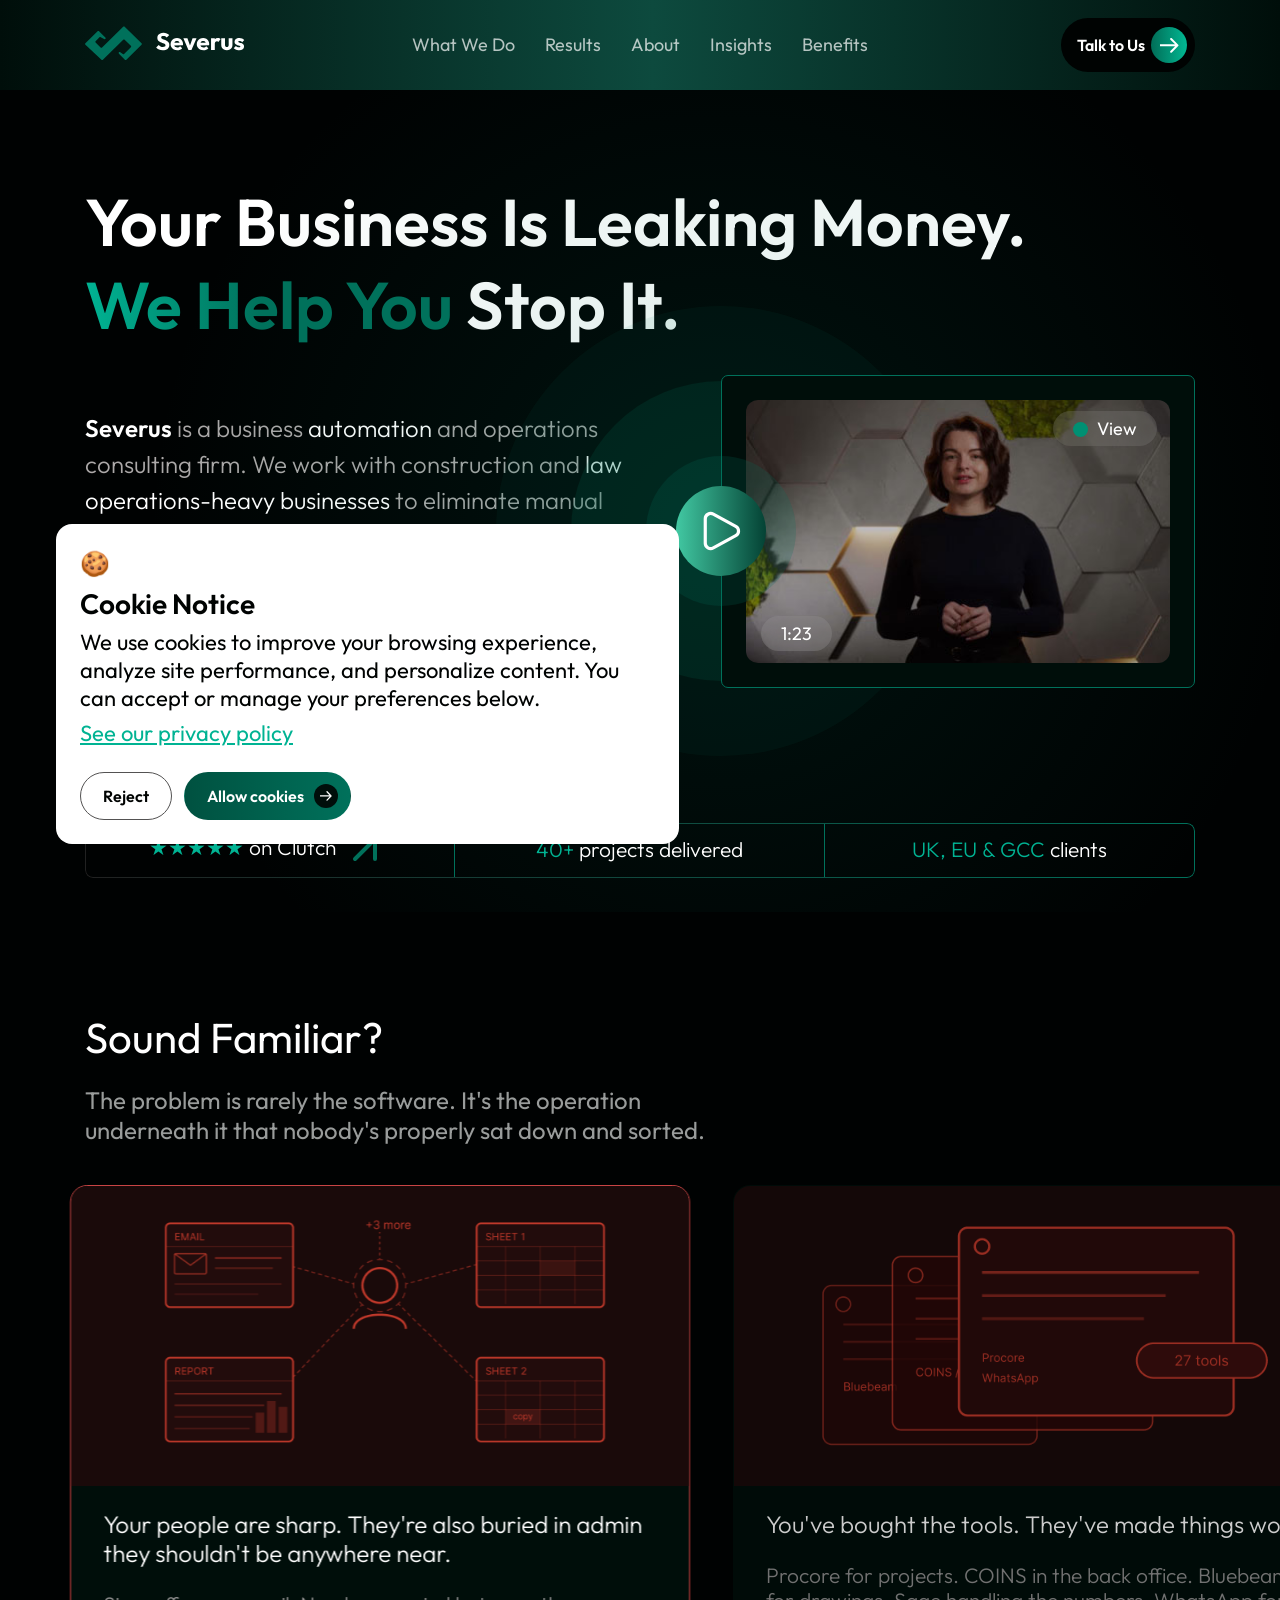
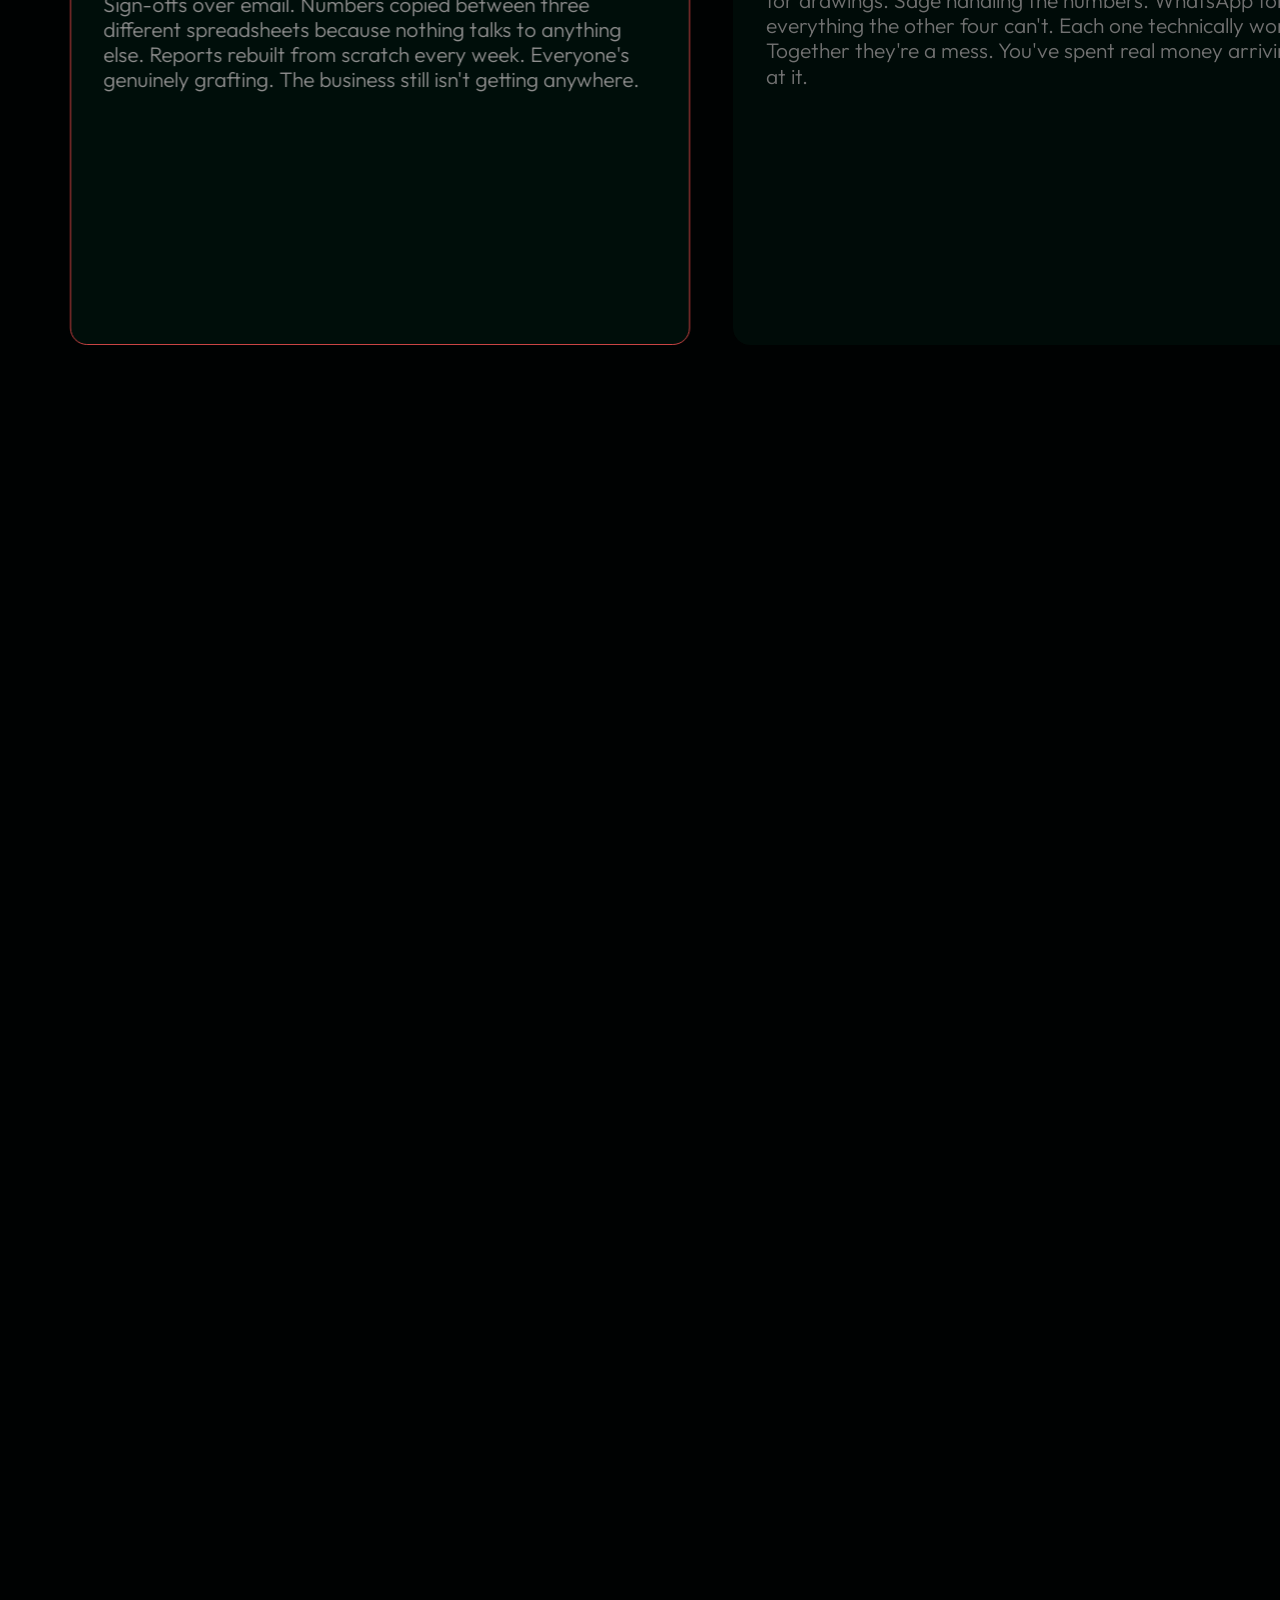
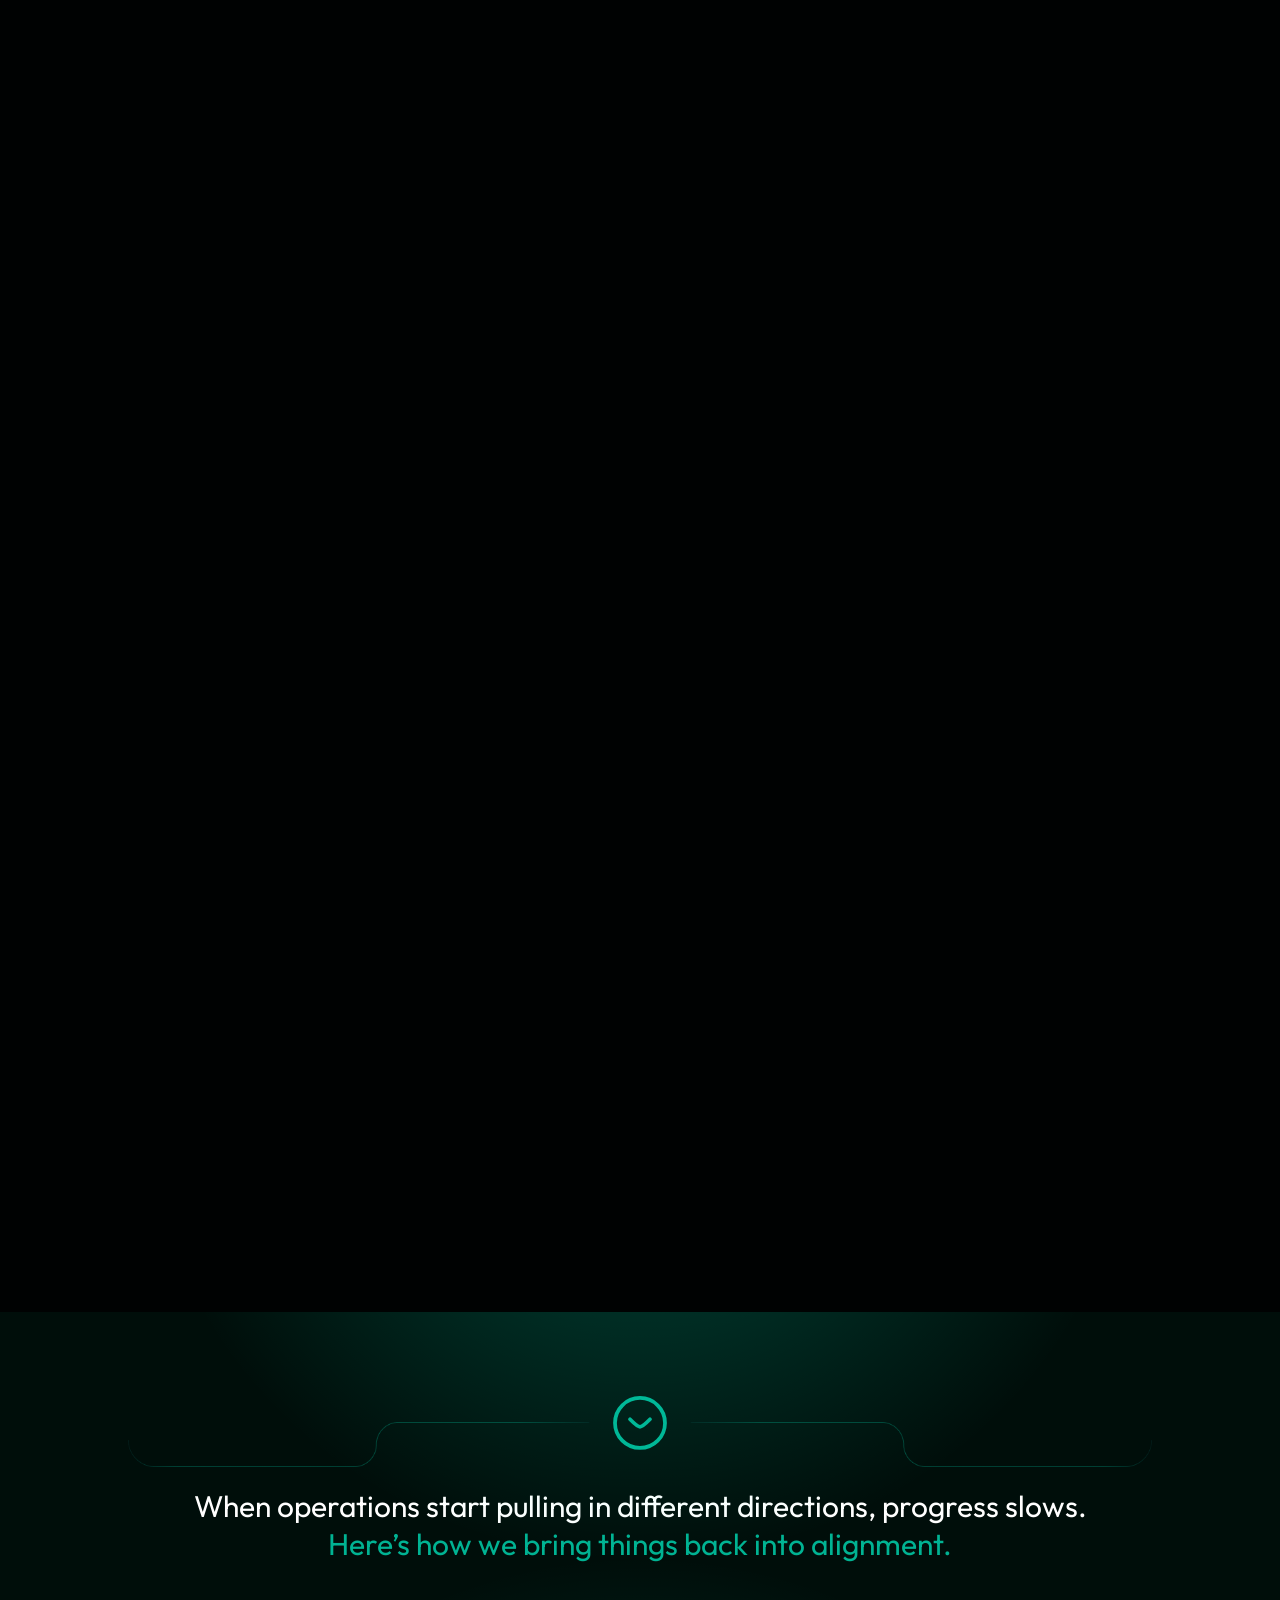
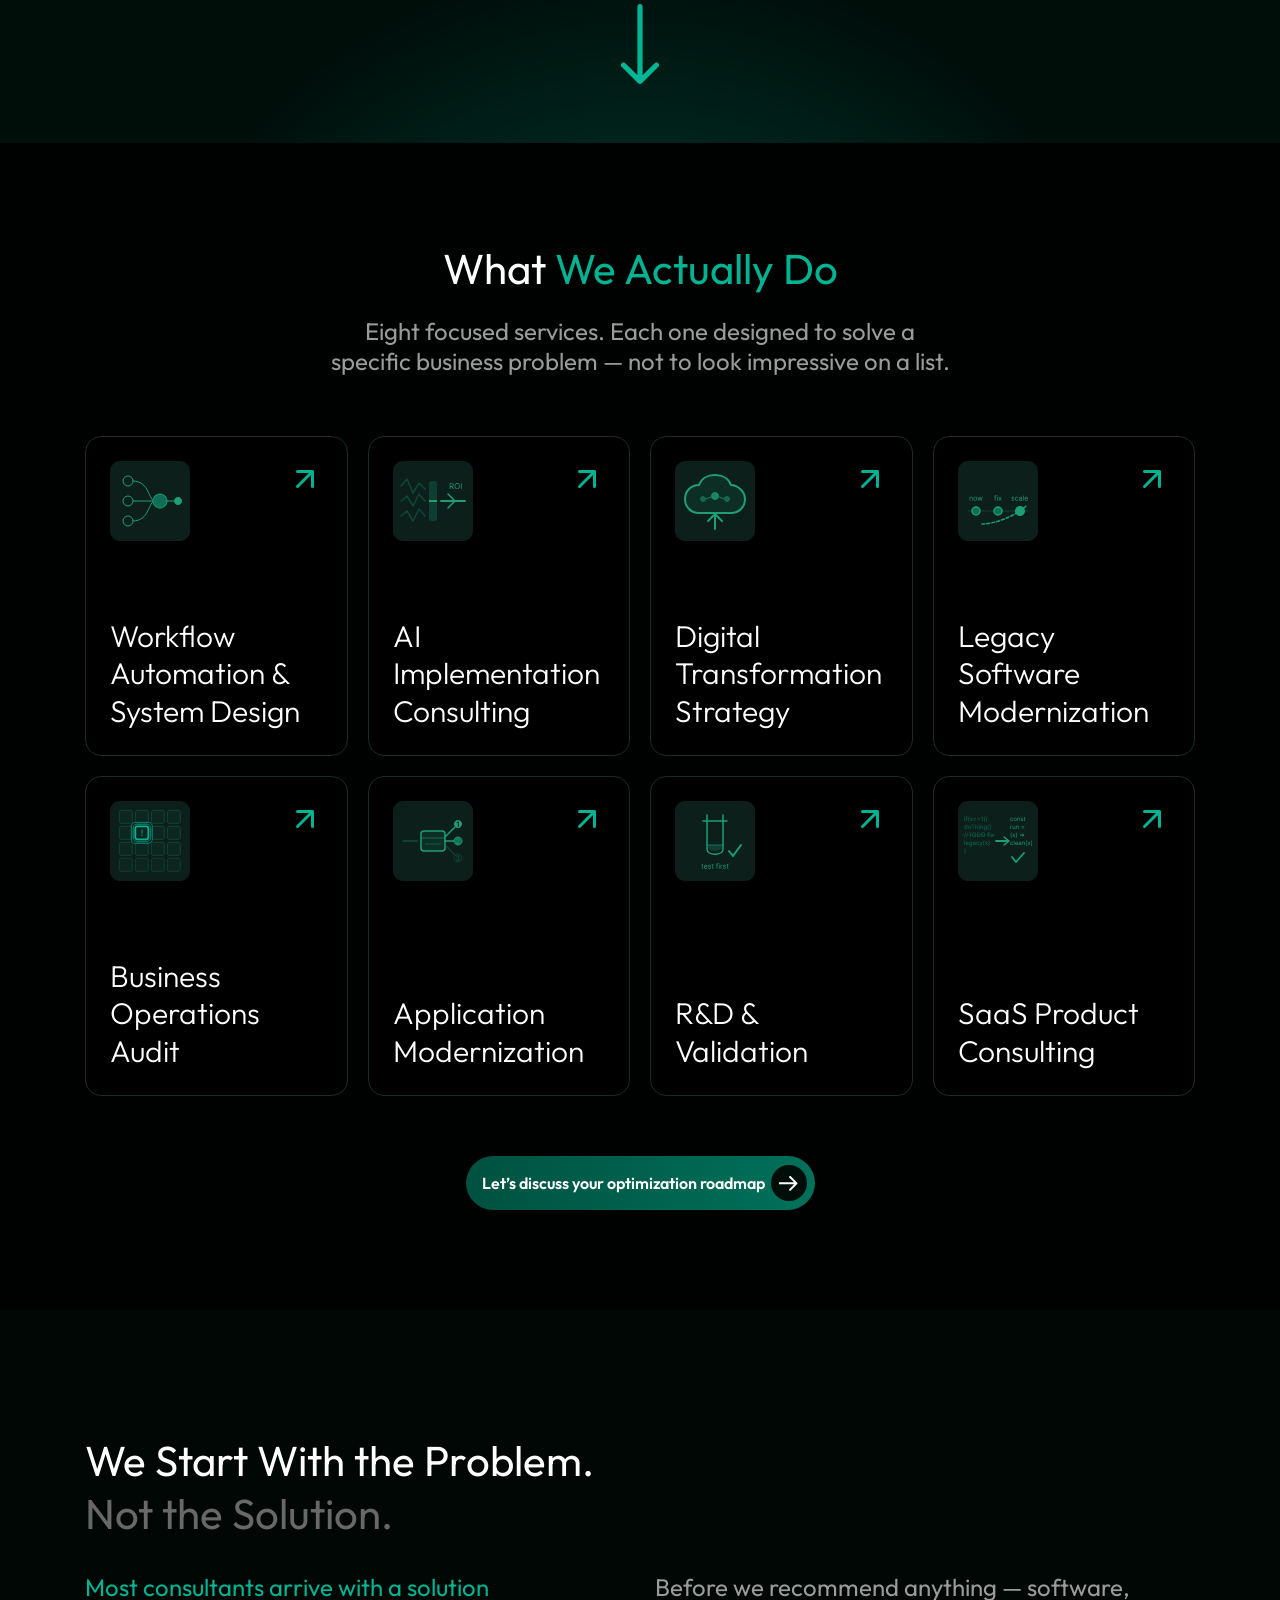
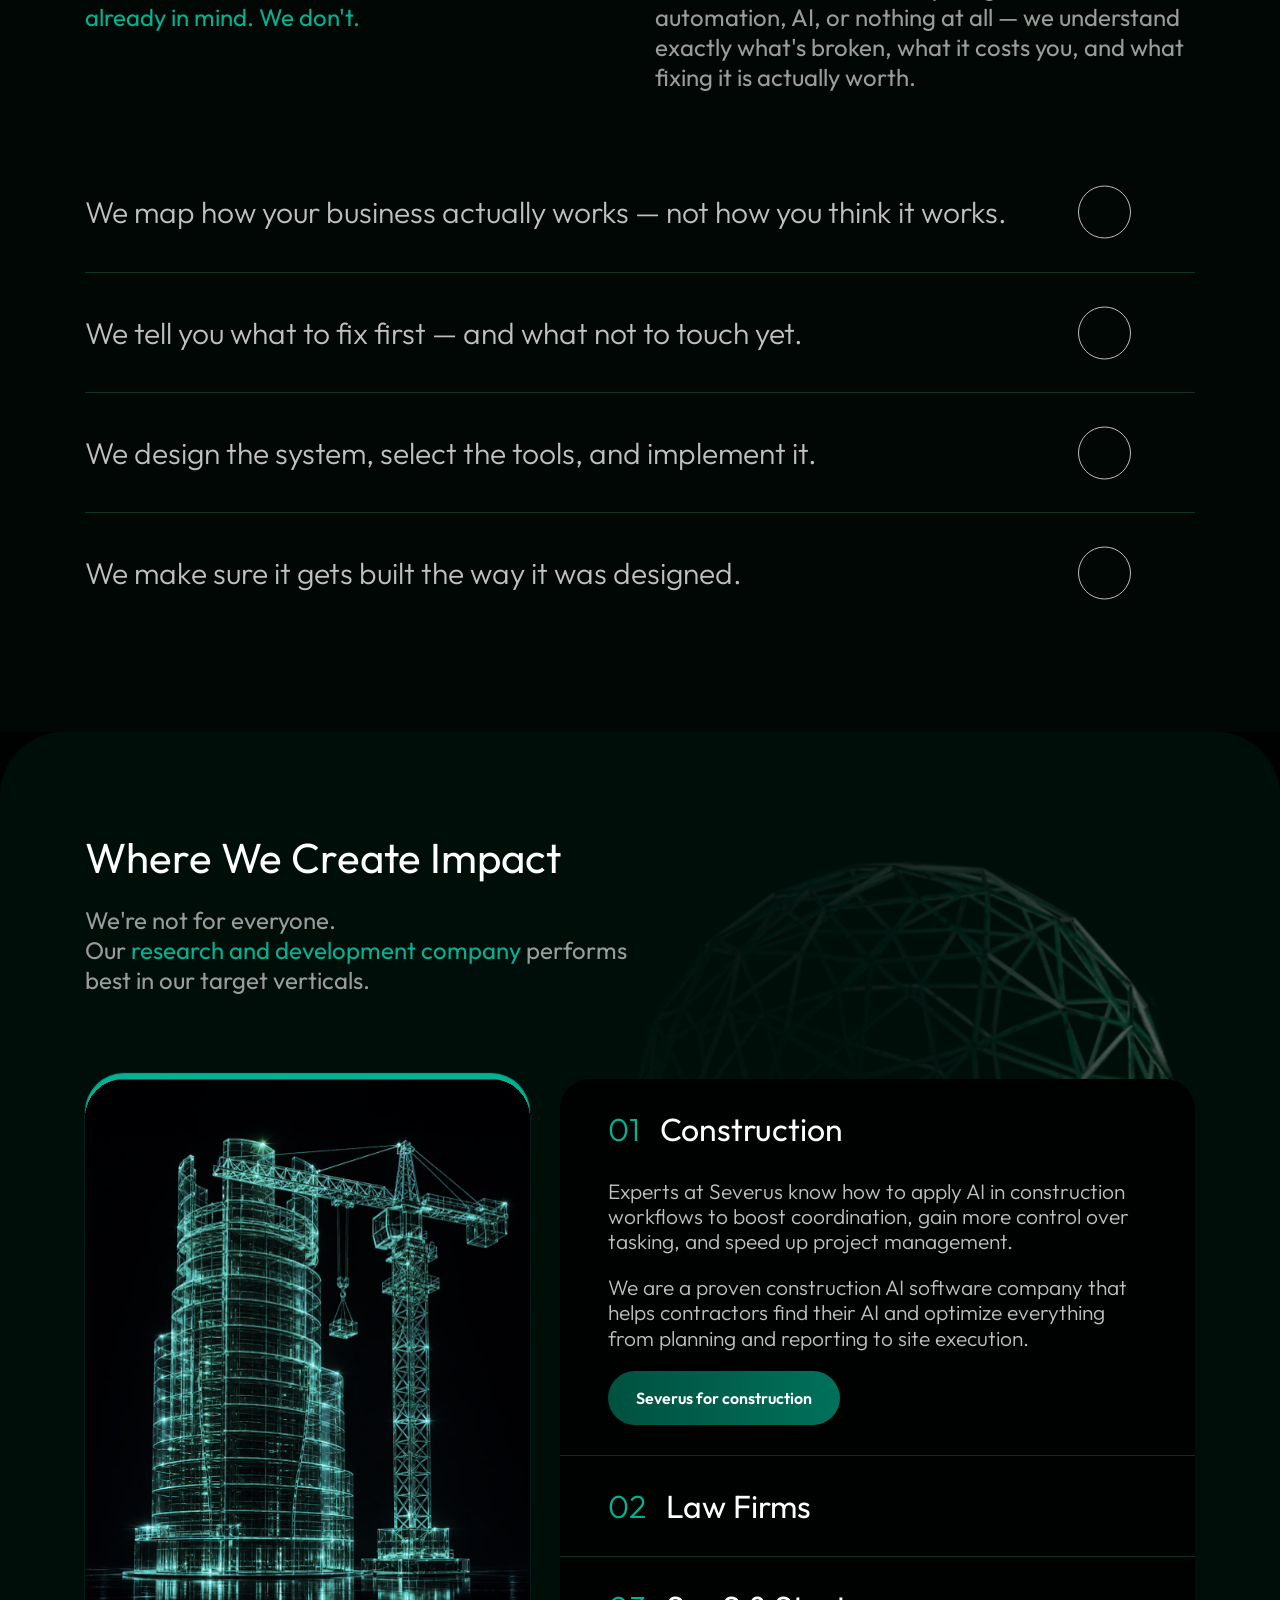
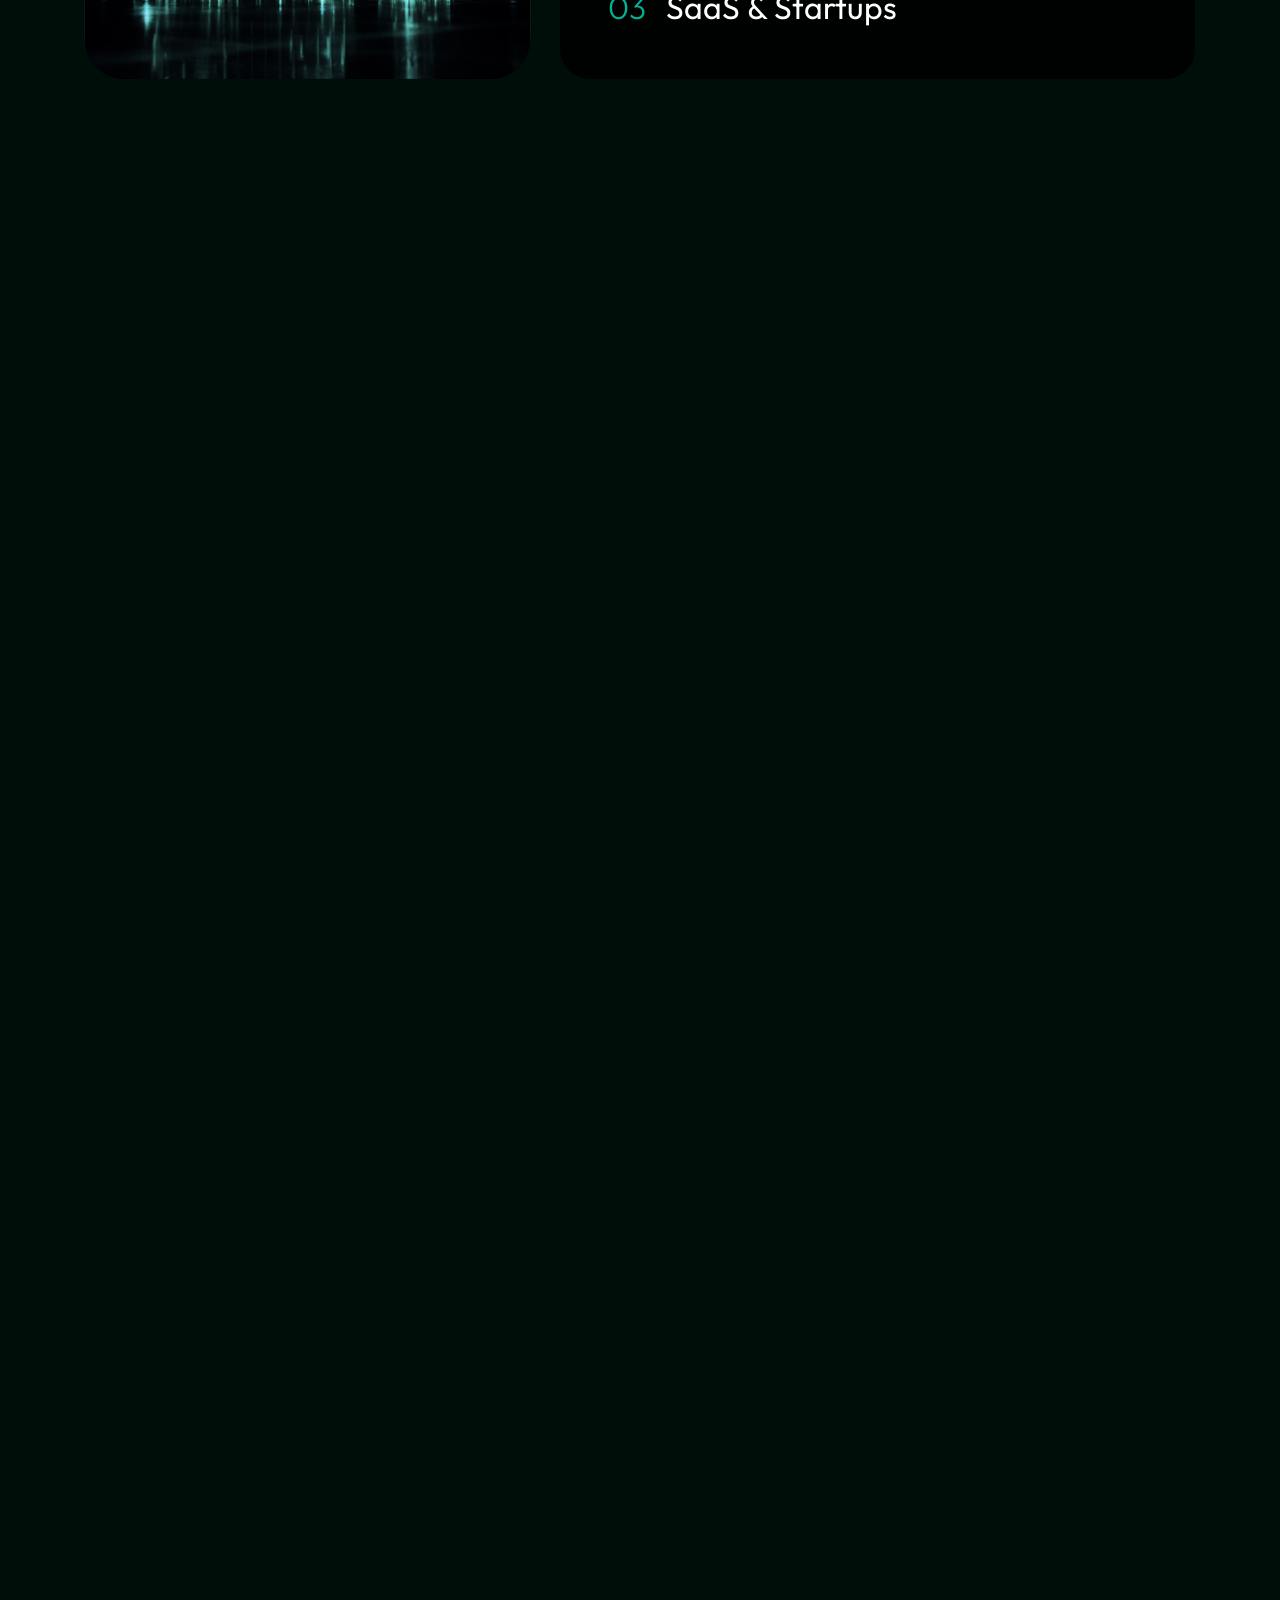
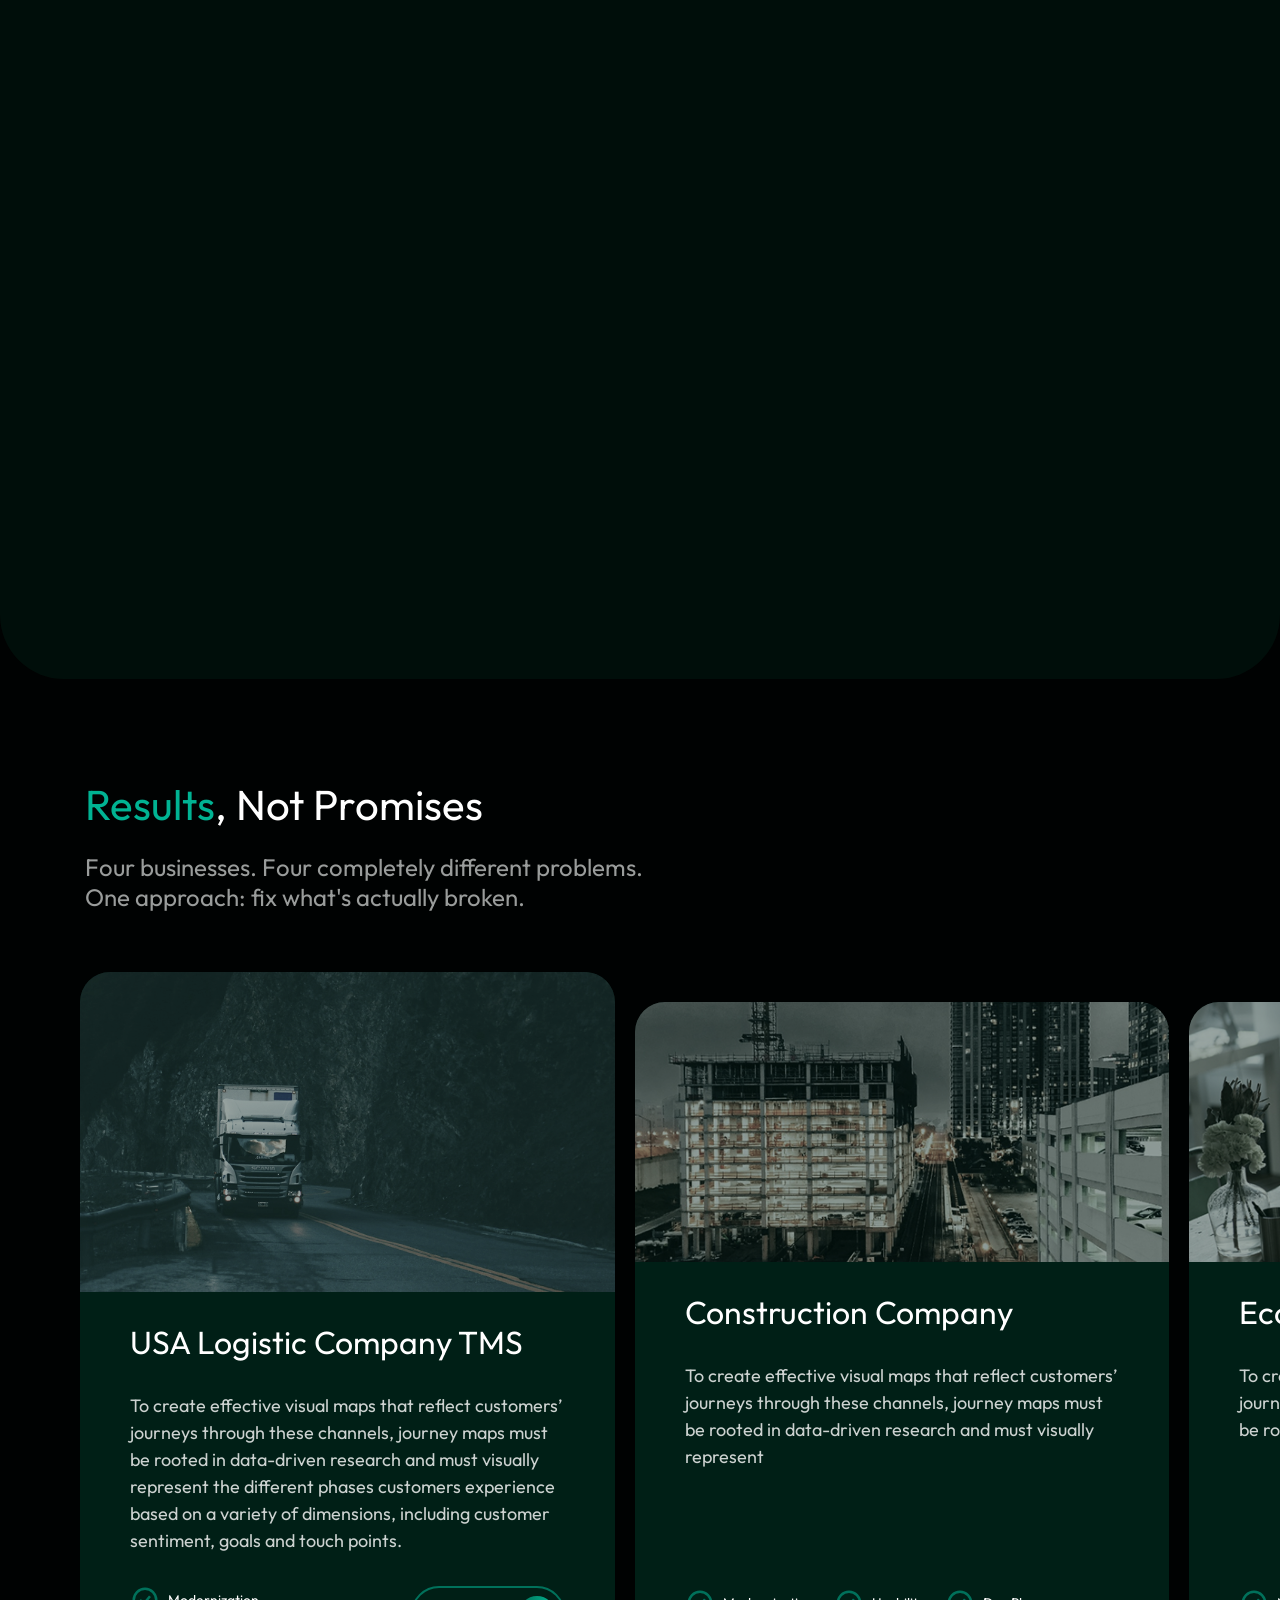
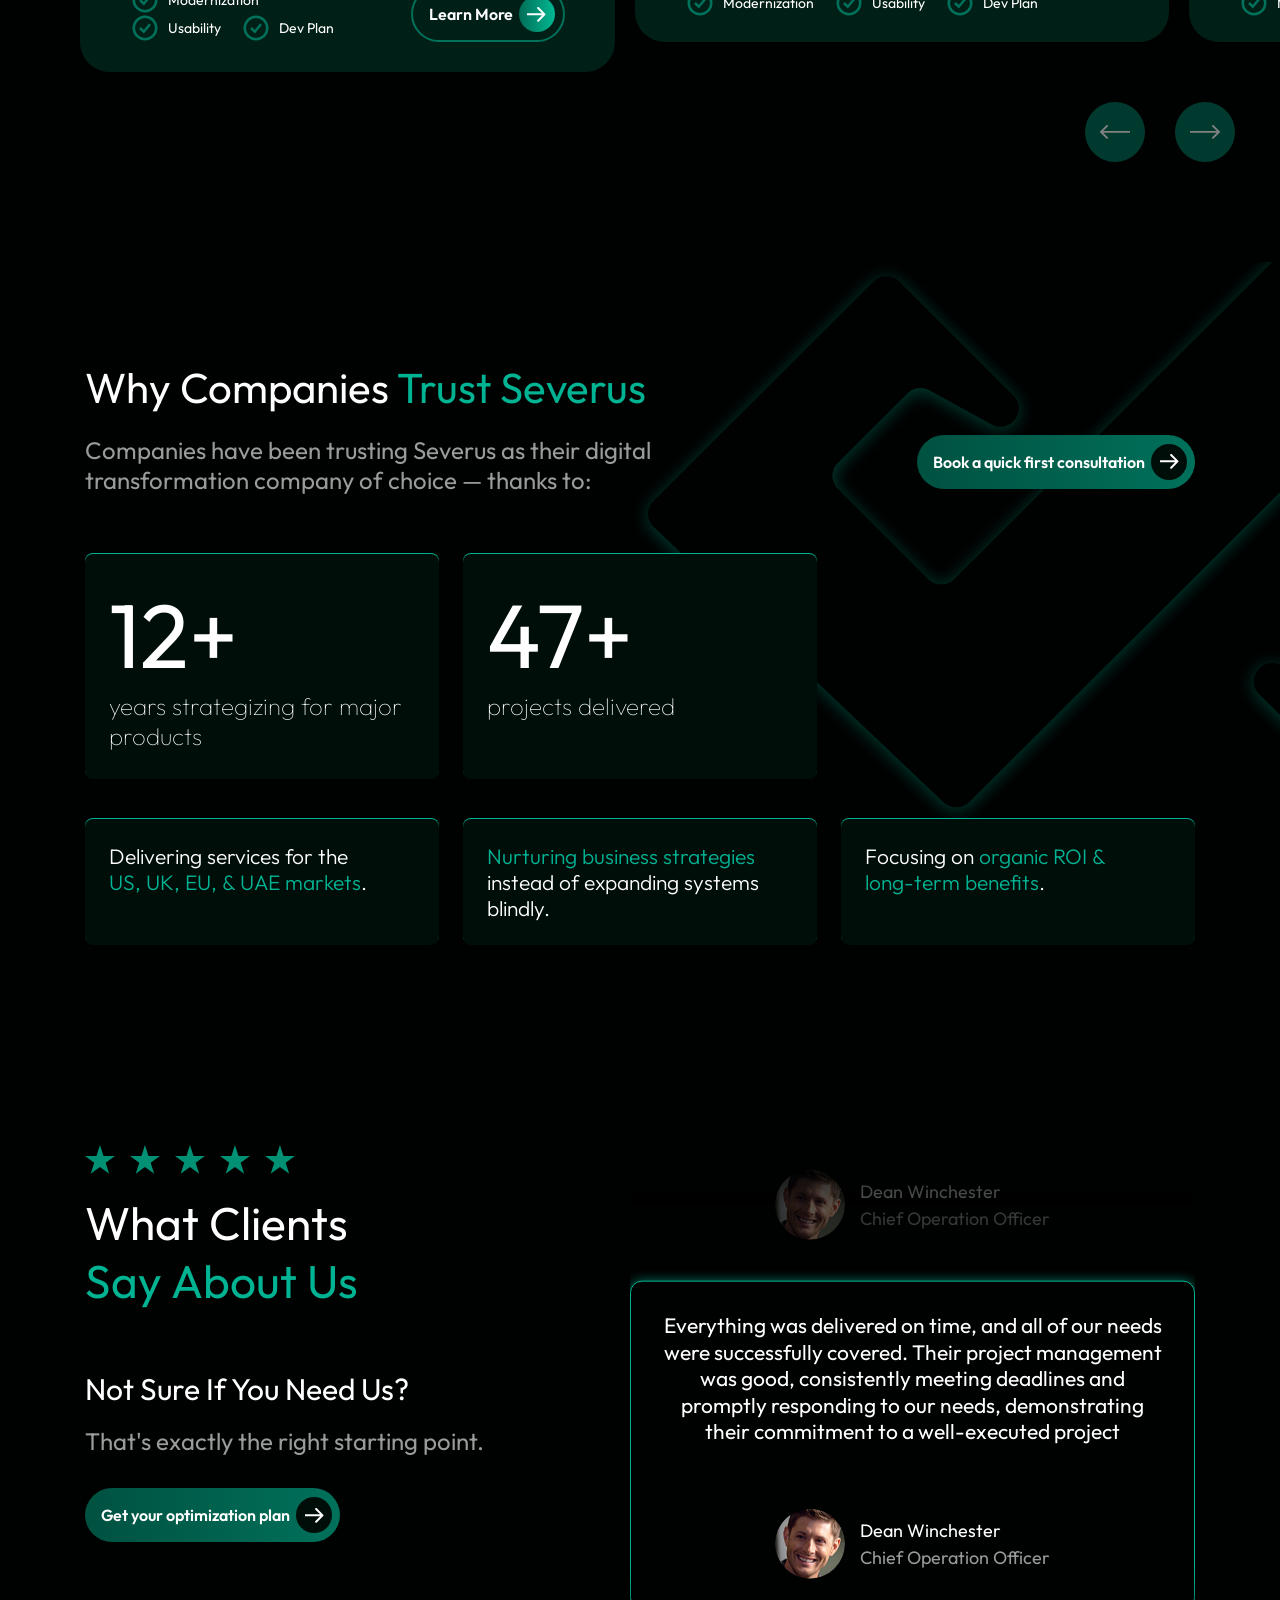
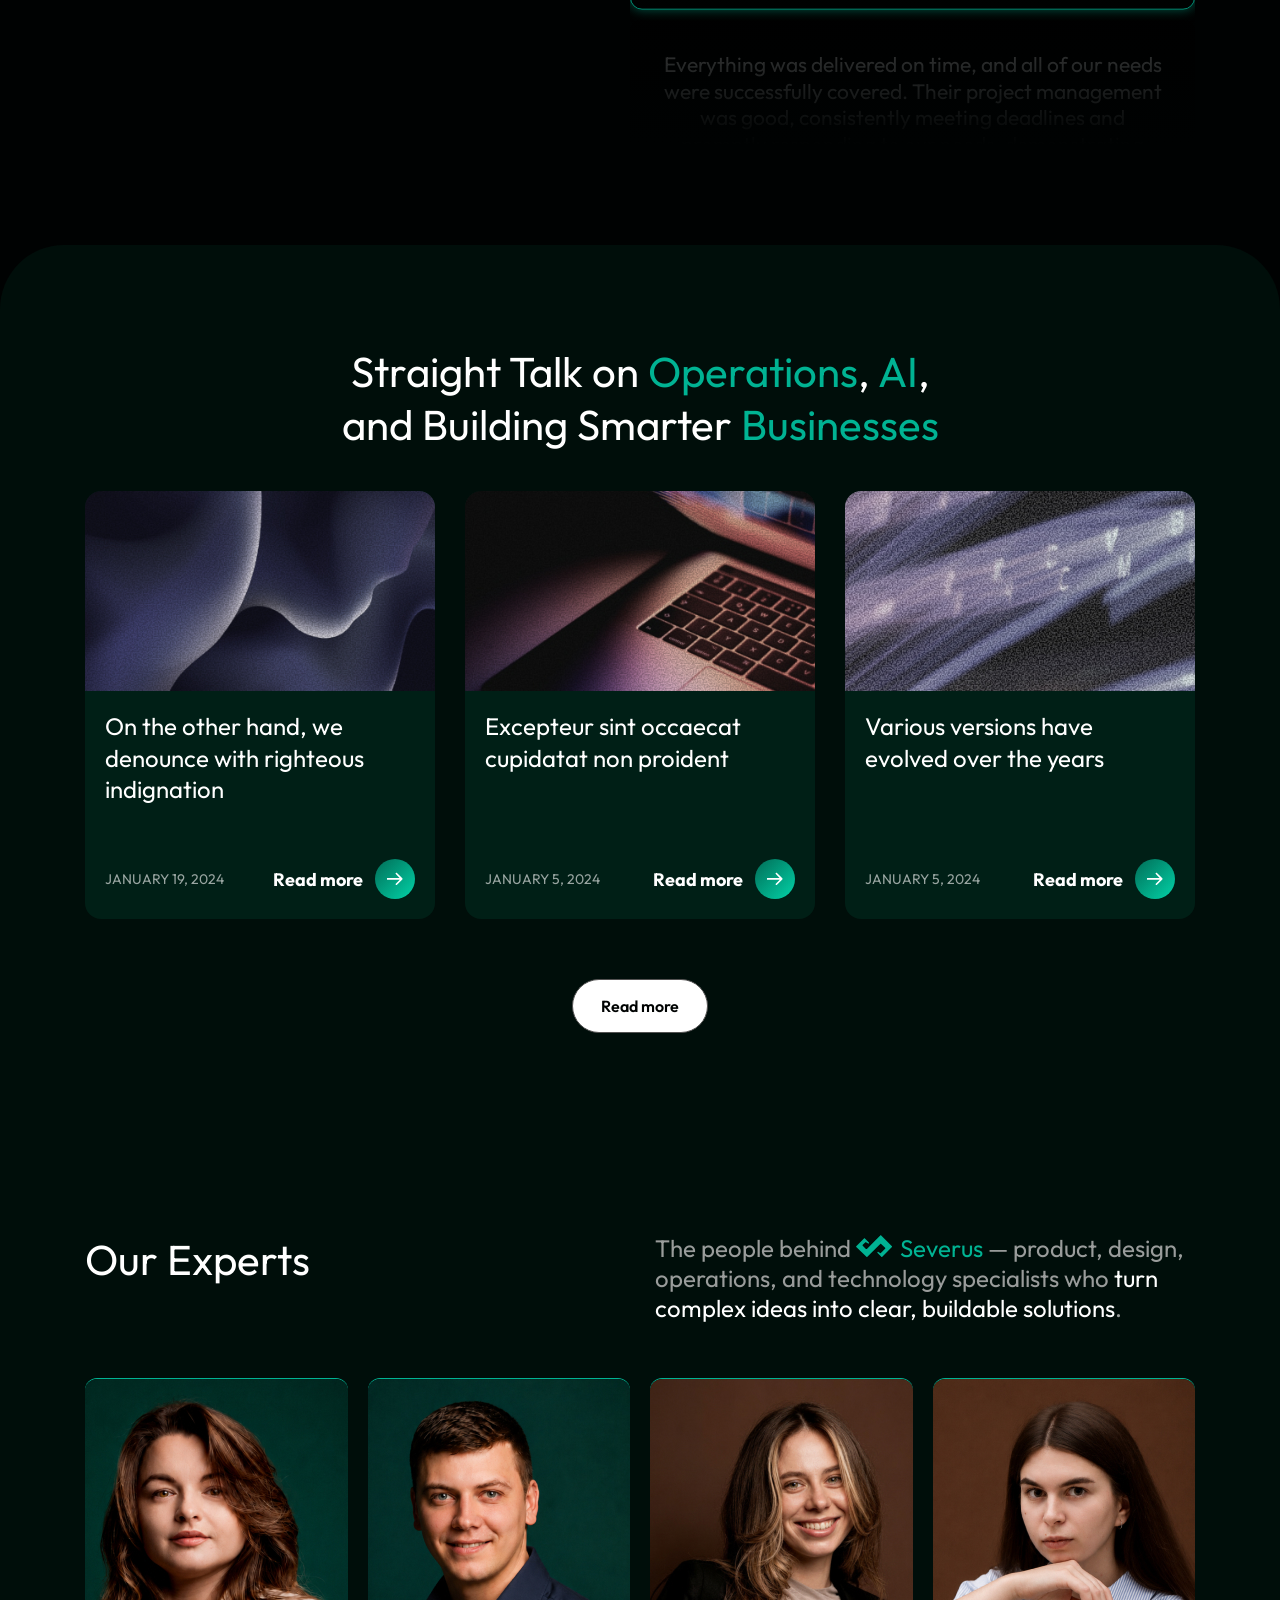
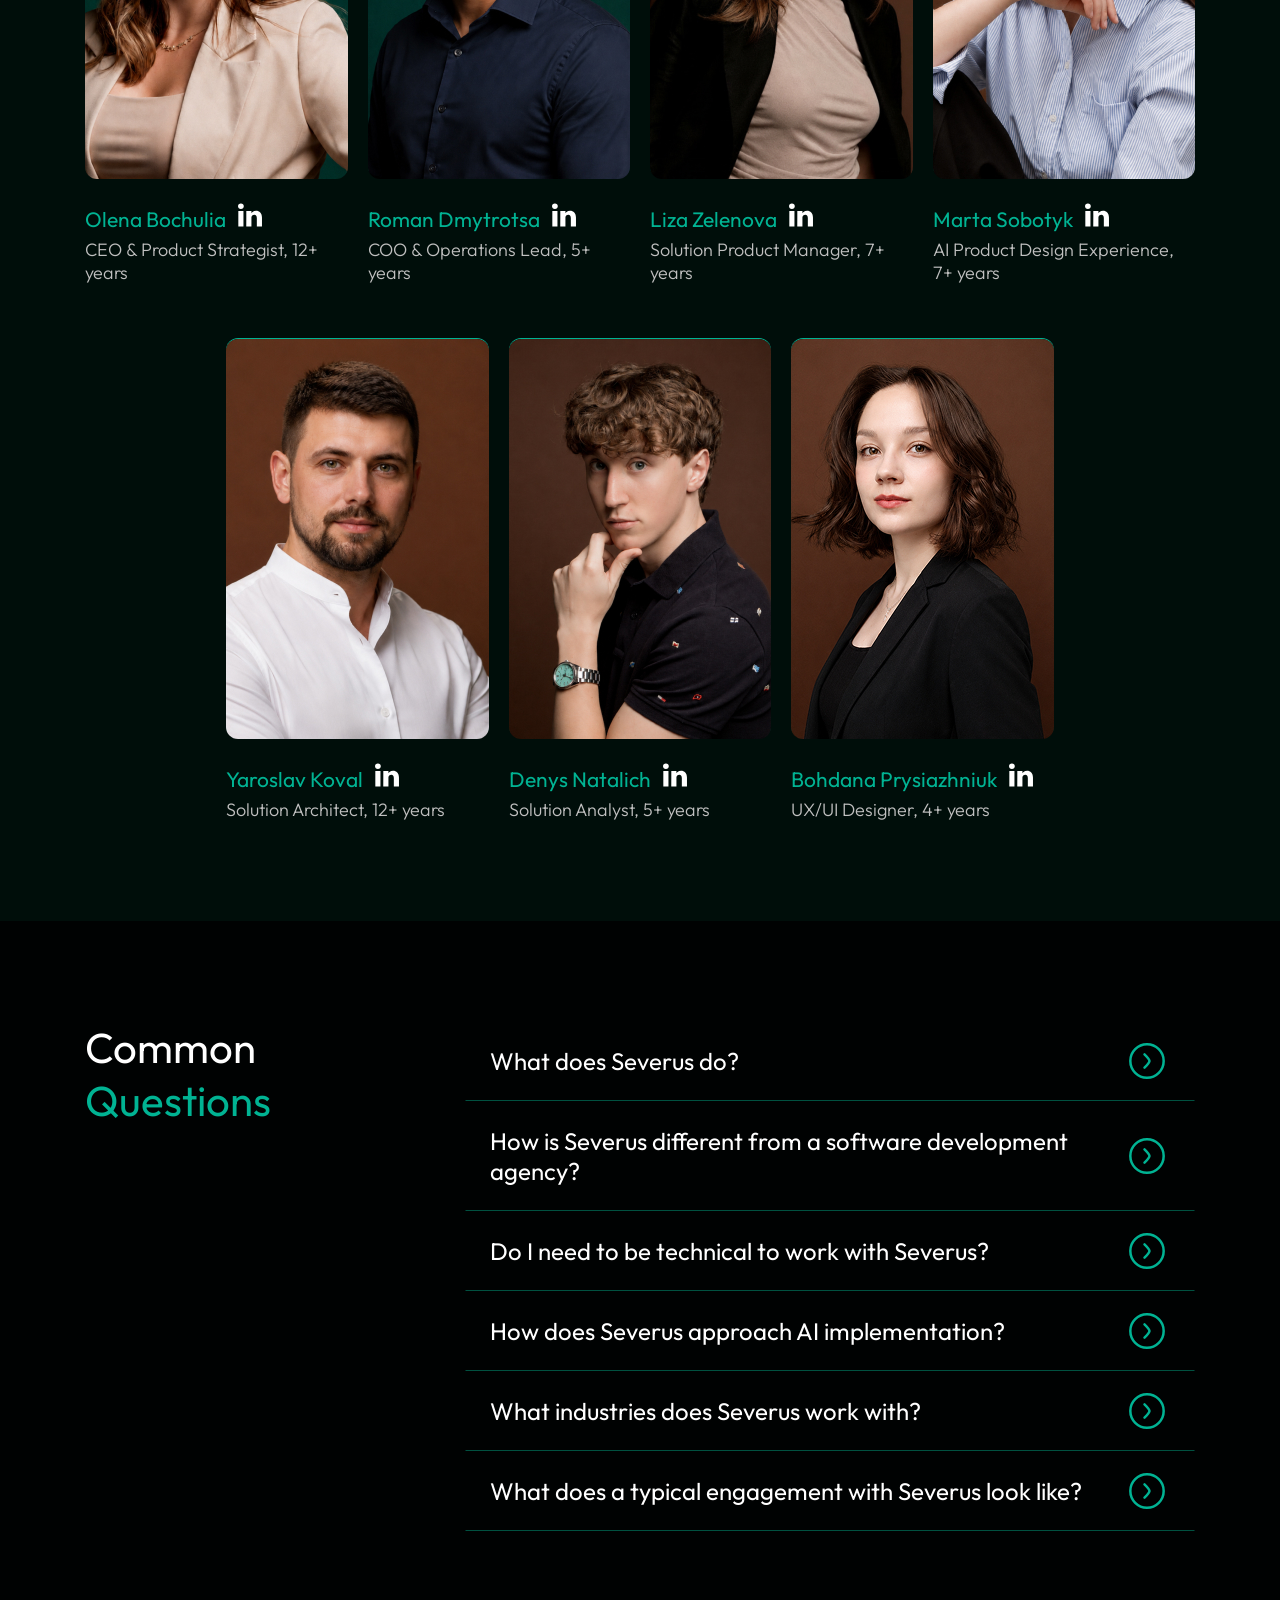
<file: index.html>
<!DOCTYPE html>
<html lang="en">

<head>
    <meta charset="UTF-8">
    <meta http-equiv="X-UA-Compatible" content="IE=edge">
    <meta name="viewport" content="width=device-width, initial-scale=1.0">
    <title>Main</title>
    <!-- <link rel="icon" type="image/x-icon" href="favicon.png"> -->

    <link rel="stylesheet" href="css/lib/swiper-bundle.min.css" />
    <link rel="stylesheet" href="css/lib/bootstrap-grid.css" />
    <link rel="stylesheet" href="css/lib/select2.min.css" />
    <link rel="stylesheet" href="css/style.css">
</head>

<body>
    <header class="header header--home">
        <div class="container">
            <div class="row align-items-center">
                <div class="col-xl-2 col-lg-3">
                    <div class="header__logo">
                        <a href="#">
                            <img src="img/logo.svg" alt="logo">
                        </a>
                    </div>
                </div>
                <div class="col-xl-8 col-lg-6 mobile-menu-col">
                    <nav class="header__nav">
                        <uL>
                            <li><a href="#">What We Do</a></li>
                            <li><a href="#">Results</a></li>
                            <li><a href="#">About</a></li>
                            <li><a href="#">Insights</a></li>
                            <li><a href="#">Benefits</a></li>
                        </uL>
                    </nav>
                    <div class="header__contacts header__contacts--mobile">
                        <a href="#" class="mainbtn mainbtn_green">
                            Talk to Us
                            <span>
                                <img src="img/arrow-btn.svg" alt="icon">
                            </span>
                        </a>
                    </div>
                    <button class="close-menu">
                        <img src="img/close.png" alt="icon">
                    </button>
                </div>
                <div class="col-xl-2 col-lg-3">
                    <div class="header__contacts">
                        <a href="#" class="mainbtn">
                            Talk to Us
                            <span>
                                <img src="img/arrow-btn.svg" alt="icon">
                            </span>
                        </a>
                    </div>
                </div>
            </div>
            <button type="button" class="burger-btn" aria-label="Open menu" aria-expanded="false" aria-controls="header-nav">
                <img src="img/menu.png" alt="">
            </button>
        </div>
        <div class="menu-overlay" aria-hidden="true"></div>
    </header>

    <main class="main main-home">
        <section class="section--hero">
            <div class="container">
                <h1>
                    Your Business Is Leaking Money.<br>
                    <span>We Help You</span> Stop It.
                </h1>
                <div class="row">
                    <div class="col-xl-6 col-lg-7">
                        <div class="hero__intro">
                            <p>
                                <b>Severus</b> is a business <span>automation</span> and operations consulting firm. We
                                work with
                                construction and <span>law operations-heavy businesses</span> to eliminate manual
                                processes, <span>reduce costs</span>, and <span>build systems that scale</span>.
                            </p>
                        </div>
                        <div class="btnsgroup">
                            <a href="#" class="home-whitebtn">Book a free strategy call</a>
                            <a href="#sound-familiar" class="mainbtn mainbtn_green scrolltoid">
                                See how we've done it
                                <span>
                                    <img src="img/arrow-btn.svg" alt="icon">
                                </span>
                            </a>
                        </div>
                    </div>
                    <div class="col-xl-6 col-lg-5 video-col">
                        <div class="video-col__wrapper">
                            <span class="hero__video-btn-glow" aria-hidden="true"></span>
                            <span class="hero__video-btn-ring hero__video-btn-ring--lg" aria-hidden="true"></span>
                            <span class="hero__video-btn-ring hero__video-btn-ring--md" aria-hidden="true"></span>

                            <div class="hero__video-wrapper" id="hero__video-section" role="button" tabindex="0"
                                aria-label="Watch a Video">
                                <div class="imgwrap">
                                    <img class="hero__poster" src="img/poster.jpg" alt="Video poster">

                                    <div class="video-duration">
                                        <span>1:23</span>
                                    </div>
                                    <div class="video-label">
                                        <span><i aria-hidden="true"></i>View</span>
                                    </div>
                                </div>
                            </div>

                            <div class="hero__video-btn-box">
                                <span class="hero__video-btn-ring hero__video-btn-ring--sm" aria-hidden="true"></span>
                                <div class="hero__video-btn" role="button" tabindex="0" aria-label="Watch a Video">
                                    <img src="img/play-btn.svg" alt="">
                                </div>
                            </div>
                        </div>

                    </div>
                </div>
                <div class="hero__stats">
                    <div class="hero__stats-item">
                        <p>
                            <span>★★★★★</span> on Clutch
                            <img src="img/green-arrow.svg" alt="icon">
                        </p>
                    </div>
                    <div class="hero__stats-item">
                        <p>
                            <span>40+</span> projects delivered
                        </p>
                    </div>
                    <div class="hero__stats-item">
                        <p>
                            <span>UK, EU & GCC</span> clients
                        </p>
                    </div>
                </div>
            </div>
        </section>

        <section class="section--sound-familiar" id="sound-familiar">
            <div class="sound-familiar__sticky">
                <div class="container">
                    <div class="section__header">
                        <h2>Sound Familiar?</h2>
                        <p>
                            The problem is rarely the software. It's the operation<br> underneath it that nobody's
                            properly
                            sat down and sorted.
                        </p>
                    </div>
                </div>

                <div class="sound-familiar__scroller">
                    <div class="sound-familiar__track">
                        <article class="sound-familiar__card is-active">
                            <div class="sound-familiar__visual">
                                <img src="img/illustration1.png" alt="">
                            </div>
                            <div class="sound-familiar__content">
                                <h3>
                                    Your people are sharp. They're also buried in admin they shouldn't be anywhere near.
                                </h3>
                                <p>
                                    Sign-offs over email. Numbers copied between three different spreadsheets because
                                    nothing talks to anything else. Reports rebuilt from scratch every week. Everyone's
                                    genuinely grafting. The business still isn't getting anywhere.
                                </p>
                            </div>
                        </article>

                        <article class="sound-familiar__card">
                            <div class="sound-familiar__visual">
                                <img src="img/illustration2.png" alt="">
                            </div>
                            <div class="sound-familiar__content">
                                <h3>You've bought the tools. They've made things worse</h3>
                                <p>
                                    Procore for projects. COINS in the back office. Bluebeam for drawings. Sage handling
                                    the numbers. WhatsApp for everything the other four can't. Each one technically
                                    works. Together they're a mess. You've spent real money arriving at it.
                                </p>
                            </div>
                        </article>

                        <article class="sound-familiar__card">
                            <div class="sound-familiar__visual">
                                <img src="img/illustration3.png" alt="">
                            </div>
                            <div class="sound-familiar__content">
                                <h3>You were told AI would sort it. It didn't.</h3>
                                <p>
                                    You've done the demos. Read the case studies. Maybe even run a pilot that produced a
                                    deck and a few vague "insights." The ROI was nowhere. The clarity was worse. You're
                                    still none the wiser about what AI actually does for a business like yours.
                                </p>
                            </div>
                        </article>

                        <article class="sound-familiar__card">
                            <div class="sound-familiar__visual">
                                <img src="img/illustration4.png" alt="">
                            </div>
                            <div class="sound-familiar__content">
                                <h3>
                                    You need a straight answer on whether to build, buy, or automate. Everyone you've
                                    asked so far is selling something.
                                </h3>
                                <p>
                                    Dev shops want to build you something bespoke. SaaS vendors want you locked into a
                                    12-month contract.
                                    Every AI consultancy you speak to is pitching a transformation programme before
                                    they've spent five minutes understanding what your operation actually does. Nobody
                                    starts with the honest question: do you even need this?
                                </p>
                            </div>
                        </article>

                    </div>
                </div>
            </div>
        </section>

        <section class="section--info">
            <div class="container">
                <img src="img/circle-arrow.svg" alt="icon" class="section--info__icon">
                <h3>
                    When operations start pulling in different directions, progress slows.<br>
                    <span>
                        Here’s how we bring things back into alignment.
                    </span>
                </h3>
                <button class="info__scrollbtn">
                    <svg width="54" height="112" viewBox="0 0 54 112" fill="none" xmlns="http://www.w3.org/2000/svg">
                        <path
                            d="M30.5 5C30.5 3.067 28.933 1.5 27 1.5C25.067 1.5 23.5 3.067 23.5 5L27 5L30.5 5ZM24.5251 108.475C25.892 109.842 28.108 109.842 29.4749 108.475L51.7487 86.201C53.1156 84.8342 53.1156 82.6181 51.7487 81.2513C50.3819 79.8844 48.1658 79.8844 46.799 81.2513L27 101.05L7.20101 81.2513C5.83417 79.8844 3.61809 79.8844 2.25126 81.2513C0.884425 82.6181 0.884425 84.8342 2.25126 86.201L24.5251 108.475ZM27 5L23.5 5L23.5 106L27 106L30.5 106L30.5 5L27 5Z"
                            fill="#00B393" />
                    </svg>
                </button>

                <img src="img/info-lines.png" alt="icon" class="info__bglines">
            </div>
        </section>

        <section class="section--services">
            <div class="container">
                <div class="section__header">
                    <h2>
                        What <span>We Actually Do</span>
                    </h2>
                    <p>
                        Eight focused services. Each one designed to solve a<br>
                        specific business problem — not to look impressive on a list.
                    </p>
                </div>
                <div class="services__wrapper">
                    <div class="row">
                        <div class="col-lg-3 col-sm-6">
                            <div class="services__item">
                                <a href="#" class="services__item-link">
                                    <span>Read more</span>
                                    <img src="img/service-arrow.svg" alt="">
                                </a>
                                <div class="services__item-icon">
                                    <img src="img/serv-icon1.svg" alt="">
                                </div>
                                <h3 class="services__item-title">Workflow Automation &amp; System Design</h3>
                                <p class="services__item-text">
                                    Severus is a seasoned legacy application modernization company, so we know how to
                                    rebuild outdated systems into scalable, integrated platforms. No matter the type of
                                    software and how long you’ve used it, we can
                                </p>
                            </div>
                        </div>
                        <div class="col-lg-3 col-sm-6">
                            <div class="services__item">
                                <a href="#" class="services__item-link">
                                    <span>Read more</span>
                                    <img src="img/service-arrow.svg" alt="">
                                </a>
                                <div class="services__item-icon">
                                    <img src="img/serv-icon2.svg" alt="">
                                </div>
                                <h3 class="services__item-title">AI Implementation Consulting</h3>
                                <p class="services__item-text">
                                    Severus is a seasoned legacy application modernization company, so we know how to
                                    rebuild outdated systems into scalable, integrated platforms. No matter the type of
                                    software and how long you’ve used it, we can re-architect it for new integrations,
                                    migrate all data to a safer place, and optimize its compatibility.
                                </p>
                            </div>
                        </div>
                        <div class="col-lg-3 col-sm-6">
                            <div class="services__item">
                                <a href="#" class="services__item-link">
                                    <span>Read more</span>
                                    <img src="img/service-arrow.svg" alt="">
                                </a>
                                <div class="services__item-icon">
                                    <img src="img/serv-icon3.svg" alt="">
                                </div>
                                <h3 class="services__item-title">Digital Transformation Strategy</h3>
                                <p class="services__item-text">
                                    We pinpoint exactly where your business is losing time, money, and control and
                                    rethink your operations end-to-end to fix it. Our priority is to connect your
                                    workflows, data, and teams into a thorough system prepared for adaptation and
                                    scaling. For this, we map existing processes, define automation opportunities, and
                                    build a phased roadmap.
                                </p>
                            </div>
                        </div>
                        <div class="col-lg-3 col-sm-6">
                            <div class="services__item">
                                <a href="#" class="services__item-link">
                                    <span>Read more</span>
                                    <img src="img/service-arrow.svg" alt="">
                                </a>
                                <div class="services__item-icon">
                                    <img src="img/serv-icon4.svg" alt="">
                                </div>
                                <h3 class="services__item-title">Legacy Software Modernization</h3>
                                <p class="services__item-text">
                                    Severus is a seasoned legacy application modernization company, so we know how to
                                    rebuild outdated systems into scalable, integrated platforms. No matter the type of
                                    software and how long you’ve used it, we can re-architect it for new integrations,
                                    migrate all data to a safer place, and optimize its compatibility.
                                </p>
                            </div>
                        </div>
                        <div class="col-lg-3 col-sm-6">
                            <div class="services__item">
                                <a href="#" class="services__item-link">
                                    <span>Read more</span>
                                    <img src="img/service-arrow.svg" alt="">
                                </a>
                                <div class="services__item-icon">
                                    <img src="img/serv-icon5.svg" alt="">
                                </div>
                                <h3 class="services__item-title">Business Operations Audit</h3>
                                <p class="services__item-text">
                                    Severus is a seasoned legacy application modernization company, so we know how to
                                    rebuild outdated systems into scalable, integrated platforms. No matter the type of
                                    software and how long you’ve used it, we can re-architect it for new integrations,
                                    migrate all data to a safer place, and optimize its compatibility.
                                </p>
                            </div>
                        </div>
                        <div class="col-lg-3 col-sm-6">
                            <div class="services__item">
                                <a href="#" class="services__item-link">
                                    <span>Read more</span>
                                    <img src="img/service-arrow.svg" alt="">
                                </a>
                                <div class="services__item-icon">
                                    <img src="img/serv-icon6.svg" alt="">
                                </div>
                                <h3 class="services__item-title">Application Modernization</h3>
                                <p class="services__item-text">
                                    We implement AI only where it creates real impact without useless shine. Instead of
                                    forcing new tools, we find the most long-term efficient ways to upgrade what you
                                    already have. We achieve that by introducing AI into core flows, automating
                                    repetition, and personalizing team interactions.
                                </p>
                            </div>
                        </div>
                        <div class="col-lg-3 col-sm-6">
                            <div class="services__item">
                                <a href="#" class="services__item-link">
                                    <span>Read more</span>
                                    <img src="img/service-arrow.svg" alt="">
                                </a>
                                <div class="services__item-icon">
                                    <img src="img/serv-icon7.svg" alt="">
                                </div>
                                <h3 class="services__item-title">R&D & Validation</h3>
                                <p class="services__item-text">
                                    We test-drive ideas and validate next-best steps before you invest in full
                                    development, so you don’t waste time or budget on solutions that won’t work. Timely
                                    built prototypes, use case testing, and technical feasibility analysis allow us to
                                    cut risks of project failure and polish out the solution.
                                </p>
                            </div>
                        </div>
                        <div class="col-lg-3 col-sm-6">
                            <div class="services__item">
                                <a href="#" class="services__item-link">
                                    <span>Read more</span>
                                    <img src="img/service-arrow.svg" alt="">
                                </a>
                                <div class="services__item-icon">
                                    <img src="img/serv-icon8.svg" alt="">
                                </div>
                                <h3 class="services__item-title">SaaS Product Consulting</h3>
                                <p class="services__item-text">
                                    We never make assumptions, only research and goal-based prioritization to drive a
                                    SaaS product or startup in the most profitable direction. Severus analyzes your
                                    software throughout and suggests technical decisions that support your business
                                    objectives.
                                </p>
                            </div>
                        </div>
                    </div>
                    <div class="centerbtn-wrap">
                        <a href="#" class="mainbtn mainbtn_green">
                            Let’s discuss your optimization roadmap
                            <span>
                                <img src="img/arrow-btn.svg" alt="icon">
                            </span>
                        </a>
                    </div>
                </div>
            </div>
        </section>

        <section class="section--startwithproblem">
            <div class="container">
                <h2>
                    We Start With the Problem.<br>
                    <span>Not the Solution.</span>
                </h2>
                <div class="row">
                    <div class="col-lg-6">
                        <p class="subtitle">
                            Most consultants arrive with a solution<br> already in mind. We don't.
                        </p>
                    </div>
                    <div class="col-lg-6">
                        <p class="description">
                            Before we recommend anything — software, automation, AI, or nothing at all — we understand
                            exactly what's broken, what it costs you, and what fixing it is actually worth.
                        </p>
                    </div>
                </div>
                <div class="scrollact">
                    <div class="scrollact__item">
                        <p>
                            We <span>map</span> how your business <span>actually works</span> — not how you think it
                            works.
                        </p>
                    </div>
                    <div class="scrollact__item">
                        <p>
                            We <span>tell you what to fix first</span> — and what not to touch yet.
                        </p>
                    </div>
                    <div class="scrollact__item">
                        <p>
                            We <span>design</span> the system, <span>select the tools</span>, and <span>implement
                                it</span>.
                        </p>
                    </div>
                    <div class="scrollact__item">
                        <p>
                            We make sure it gets <span>built the way it was designed</span>.
                        </p>
                    </div>
                </div>
            </div>
        </section>

        <section class="section--impact">
            <div class="impact__orbit" aria-hidden="true">
                <img class="impact__orbit-img" src="img/orbit.png" alt="">
            </div>

            <div class="container">
                <div class="section__header">
                    <h2>
                        Where We Create Impact
                    </h2>
                    <p>
                        We're not for everyone. <br>
                        Our <span>research and development company</span> performs<br>
                        best in our target verticals.
                    </p>
                </div>

                <div class="impact__accordeon">
                    <div class="impact__accordeon-pin">
                        <div class="row">
                            <div class="col-lg-5">
                                <div class="impact__accordeon-imgwrapper">
                                    <img src="img/impact1.jpg" alt="Construction" class="is-active" data-impact-img="0">
                                    <img src="img/impact2.jpg" alt="Law Firms" data-impact-img="1">
                                    <img src="img/impact3.jpg" alt="SaaS & Startups" data-impact-img="2">
                                </div>
                            </div>
                            <div class="col-lg-7">
                                <div class="impact__accordeon-list">
                                    <div class="impact__accordeon-item is-open" data-impact-item="0">
                                        <div class="impact__accordeon-head">
                                            <span class="impact__accordeon-num">01</span>
                                            <span class="impact__accordeon-title">Construction</span>
                                        </div>
                                        <div class="impact__accordeon-body">
                                            <div class="impact__accordeon-body-inner">
                                                <p>
                                                    Experts at Severus know how to apply <span>AI in construction</span>
                                                    workflows to
                                                    boost coordination, gain more control over tasking, and speed up
                                                    project management.
                                                </p>
                                                <p>
                                                    We are a proven <span>construction AI software company</span> that
                                                    helps
                                                    contractors find their AI and optimize everything from planning and
                                                    reporting to site execution.
                                                </p>
                                                <a href="#" class="mainbtn mainbtn_green">
                                                    Severus for construction
                                                </a>
                                            </div>
                                        </div>
                                    </div>

                                    <div class="impact__accordeon-item" data-impact-item="1">
                                        <div class="impact__accordeon-head">
                                            <span class="impact__accordeon-num">02</span>
                                            <span class="impact__accordeon-title">Law Firms</span>
                                        </div>
                                        <div class="impact__accordeon-body">
                                            <div class="impact__accordeon-body-inner">
                                                <p>
                                                    Implementing <span>AI for law firms</span> calls for knowledge of
                                                    legal
                                                    frameworks, tech limitations, and optimal room for innovation.
                                                </p>
                                                <p>
                                                    As a dedicated <span>law firm process automation company,</span> we
                                                    assist legal
                                                    teams in minimizing repetitive tasks, like document drafting and
                                                    contract analysis, through sensitive AI automation.
                                                </p>
                                                <a href="#" class="mainbtn mainbtn_green">
                                                    Severus for law firms
                                                </a>
                                            </div>
                                        </div>
                                    </div>

                                    <div class="impact__accordeon-item" data-impact-item="2">
                                        <div class="impact__accordeon-head">
                                            <span class="impact__accordeon-num">03</span>
                                            <span class="impact__accordeon-title">SaaS &amp; Startups</span>
                                        </div>
                                        <div class="impact__accordeon-body">
                                            <div class="impact__accordeon-body-inner">
                                                <p>
                                                    We help structure operations and optimize messy internal systems
                                                    before you need to scale, laying a sturdy foundation for SaaS or
                                                    startup expansion.
                                                </p>
                                                <p>
                                                    Severus’ approach unravels the full potential of <span>AI for
                                                        business
                                                        automation</span> by targeting non-obvious yet time-consuming
                                                    parts of the
                                                    software workflow.
                                                </p>
                                                <a href="#" class="mainbtn mainbtn_green">
                                                    Severus for SaaS &amp; startups
                                                </a>
                                            </div>
                                        </div>
                                    </div>
                                </div>
                            </div>
                        </div>
                    </div>
                </div>
            </div>

        </section>

        <section class="section--results">
            <div class="container">
                <div class="section__header">
                    <h2><span>Results</span>, Not Promises</h2>
                    <p>
                        Four businesses. Four completely different problems.<br>
                        One approach: fix what's actually broken.
                    </p>
                </div>
            </div>
            <div class="results-slider__wrapper">
                <div class="swiper results-slider">
                    <div class="swiper-wrapper">
                        <div class="swiper-slide">
                            <div class="results-slider__item">
                                <a href="#" class="imgwrap">
                                    <img src="img/slide1.jpg" alt="slide">
                                </a>
                                <div class="results-slider__descr">
                                    <div class="topinfo">
                                        <a href="#">USA Logistic Company TMS</a>
                                        <p>
                                            To create effective visual maps that reflect customers’ journeys through
                                            these channels, journey maps must be rooted in data-driven research and
                                            must
                                            visually represent the different phases customers experience based on a
                                            variety of dimensions, including customer sentiment, goals and touch
                                            points.
                                        </p>
                                    </div>
                                    <div class="bottinfo">
                                        <ul>
                                            <li>
                                                <img src="img/check-ring.svg" alt="icon">
                                                Modernization
                                            </li>
                                            <li>
                                                <img src="img/check-ring.svg" alt="icon">
                                                Usability
                                            </li>
                                            <li>
                                                <img src="img/check-ring.svg" alt="icon">
                                                Dev Plan
                                            </li>
                                        </ul>
                                        <div class="bottinfo__btnwrap">
                                            <a href="#" class="mainbtn mainbtn_transparent">
                                                Learn More
                                                <span>
                                                    <img src="img/arrow-btn.svg" alt="icon">
                                                </span>
                                            </a>
                                        </div>

                                    </div>
                                </div>
                            </div>
                        </div>
                        <div class="swiper-slide">
                            <div class="results-slider__item">
                                <a href="#" class="imgwrap">
                                    <img src="img/slide2.jpg" alt="slide">
                                </a>
                                <div class="results-slider__descr">
                                    <div class="topinfo">
                                        <a href="#">Construction Company</a>
                                        <p>
                                            To create effective visual maps that reflect customers’ journeys through
                                            these channels, journey maps must be rooted in data-driven research and must
                                            visually represent
                                        </p>
                                    </div>
                                    <div class="bottinfo">
                                        <ul>
                                            <li>
                                                <img src="img/check-ring.svg" alt="icon">
                                                Modernization
                                            </li>
                                            <li>
                                                <img src="img/check-ring.svg" alt="icon">
                                                Usability
                                            </li>
                                            <li>
                                                <img src="img/check-ring.svg" alt="icon">
                                                Dev Plan
                                            </li>
                                        </ul>
                                        <div class="bottinfo__btnwrap">
                                            <a href="#" class="mainbtn mainbtn_transparent">
                                                Learn More
                                                <span>
                                                    <img src="img/arrow-btn.svg" alt="icon">
                                                </span>
                                            </a>
                                        </div>

                                    </div>
                                </div>
                            </div>
                        </div>
                        <div class="swiper-slide">
                            <div class="results-slider__item">
                                <a href="#" class="imgwrap">
                                    <img src="img/slide3.jpg" alt="slide">
                                </a>
                                <div class="results-slider__descr">
                                    <div class="topinfo">
                                        <a href="#">Ecommerce service
                                            company</a>
                                        <p>
                                            To create effective visual maps that reflect customers’ journeys through
                                            these channels, journey maps must be rooted in data-driven research and must
                                            visually
                                        </p>
                                    </div>
                                    <div class="bottinfo">
                                        <ul>
                                            <li>
                                                <img src="img/check-ring.svg" alt="icon">
                                                Modernization
                                            </li>
                                            <li>
                                                <img src="img/check-ring.svg" alt="icon">
                                                Usability
                                            </li>
                                            <li>
                                                <img src="img/check-ring.svg" alt="icon">
                                                Dev Plan
                                            </li>
                                        </ul>
                                        <div class="bottinfo__btnwrap">
                                            <a href="#" class="mainbtn mainbtn_transparent">
                                                Learn More
                                                <span>
                                                    <img src="img/arrow-btn.svg" alt="icon">
                                                </span>
                                            </a>
                                        </div>

                                    </div>
                                </div>
                            </div>
                        </div>
                        <div class="swiper-slide">
                            <div class="results-slider__item">
                                <a href="#" class="imgwrap">
                                    <img src="img/slide2.jpg" alt="slide">
                                </a>
                                <div class="results-slider__descr">
                                    <div class="topinfo">
                                        <a href="#">Construction Company</a>
                                        <p>
                                            To create effective visual maps that reflect customers’ journeys through
                                            these channels, journey maps must be rooted in data-driven research and must
                                            visually represent
                                        </p>
                                    </div>
                                    <div class="bottinfo">
                                        <ul>
                                            <li>
                                                <img src="img/check-ring.svg" alt="icon">
                                                Modernization
                                            </li>
                                            <li>
                                                <img src="img/check-ring.svg" alt="icon">
                                                Usability
                                            </li>
                                            <li>
                                                <img src="img/check-ring.svg" alt="icon">
                                                Dev Plan
                                            </li>
                                        </ul>
                                        <div class="bottinfo__btnwrap">
                                            <a href="#" class="mainbtn mainbtn_transparent">
                                                Learn More
                                                <span>
                                                    <img src="img/arrow-btn.svg" alt="icon">
                                                </span>
                                            </a>
                                        </div>

                                    </div>
                                </div>
                            </div>
                        </div>
                    </div>

                </div>
                <div class="container">
                    <div class="results-slider__arrows">
                        <div class="swiper-button-prev results-slider__prev">
                            <img src="img/prev-arrow.svg" alt="prev">
                        </div>
                        <div class="swiper-button-next results-slider__next">
                            <img src="img/next-arrow.svg" alt="next">
                        </div>
                    </div>
                </div>

            </div>
        </section>

        <section class="section--trust">
            <img class="trust__bg" src="img/bg-logo.png" alt="bg">
            <div class="container">
                <div class="section__header">
                    <h2>
                        Why Companies <span>Trust Severus</span>
                    </h2>
                    <div class="row">
                        <div class="col-lg-7">
                            <p>
                                Companies have been trusting Severus as their digital transformation company of choice —
                                thanks to:
                            </p>
                        </div>
                        <div class="col-lg-5">
                            <div class="trust__headbtn">
                                <a href="#" class="mainbtn mainbtn_green">
                                    Book a quick first consultation
                                    <span>
                                        <img src="img/arrow-btn.svg" alt="icon">
                                    </span>
                                </a>
                            </div>
                        </div>
                    </div>
                </div>
                <div class="row stats-lg">
                    <div class="col-lg-4 col-sm-6">
                        <div class="stats-lg__item">
                            <p class="title">12+</p>
                            <p>
                                years strategizing for major products
                            </p>
                        </div>
                    </div>
                    <div class="col-lg-4 col-sm-6">
                        <div class="stats-lg__item">
                            <p class="title">47+</p>
                            <p>
                                projects delivered
                            </p>
                        </div>
                    </div>
                </div>
                <div class="row stats-sm">
                    <div class="col-lg-4 col-md-6">
                        <div class="stats-sm__item">
                            <p>
                                Delivering services for the<br>
                                <span>US, UK, EU, & UAE markets</span>.
                            </p>
                        </div>
                    </div>
                    <div class="col-lg-4 col-md-6">
                        <div class="stats-sm__item">
                            <p>
                                <span>Nurturing business strategies</span> instead of expanding systems blindly.
                            </p>
                        </div>
                    </div>
                    <div class="col-lg-4 col-md-6">
                        <div class="stats-sm__item">
                            <p>
                                Focusing on <span>organic ROI &<br>
                                    long-term benefits</span>.
                            </p>
                        </div>
                    </div>

                </div>
            </div>
        </section>

        <section class="section--testimonials">
            <div class="container">
                <div class="row">
                    <div class="col-lg-5">
                        <div class="testimonials__info">
                            <div class="testimonials__stars">
                                <img src="img/star.svg" alt="icon">
                                <img src="img/star.svg" alt="icon">
                                <img src="img/star.svg" alt="icon">
                                <img src="img/star.svg" alt="icon">
                                <img src="img/star.svg" alt="icon">
                            </div>

                            <h2>
                                What Clients <br>
                                <span>Say About Us</span>
                            </h2>
                            <h3>
                                Not Sure If You Need Us?
                            </h3>
                            <p>That's exactly the right starting point.</p>
                            <a href="#" class="mainbtn mainbtn_green">
                                Get your optimization plan
                                <span>
                                    <img src="img/arrow-btn.svg" alt="icon">
                                </span>
                            </a>
                        </div>
                    </div>
                    <div class="col-lg-7">
                        <div class="testimonials-sliderwrapper">
                            <div class="swiper testimonials-slider">
                                <div class="swiper-wrapper">
                                    <div class="swiper-slide">
                                        <article class="testimonials__card">
                                            <p class="testimonials__text">Everything was delivered on time, and all of
                                                our needs were successfully covered. Their project management was good,
                                                consistently meeting deadlines and promptly responding to our needs,
                                                demonstrating their commitment to a well-executed project</p>
                                            <div class="testimonials__author">
                                                <img src="img/testimonial-avatar.png" alt="Dean Winchester"
                                                    class="testimonials__avatar">
                                                <div class="testimonials__meta">
                                                    <span class="testimonials__name">Dean Winchester</span>
                                                    <span class="testimonials__role">Chief Operation Officer</span>
                                                </div>
                                            </div>
                                        </article>
                                    </div>
                                    <div class="swiper-slide">
                                        <article class="testimonials__card">
                                            <p class="testimonials__text">
                                                Everything was delivered on time, and all of
                                                our needs were successfully covered. Their project management was good,
                                                consistently meeting deadlines and promptly responding to our needs,
                                                demonstrating their commitment to a well-executed project
                                            </p>
                                            <div class="testimonials__author">
                                                <img src="img/testimonial-avatar.png" alt="Dean Winchester"
                                                    class="testimonials__avatar">
                                                <div class="testimonials__meta">
                                                    <span class="testimonials__name">Dean Winchester</span>
                                                    <span class="testimonials__role">Chief Operation Officer</span>
                                                </div>
                                            </div>
                                        </article>
                                    </div>
                                    <div class="swiper-slide">
                                        <article class="testimonials__card">
                                            <p class="testimonials__text">Everything was delivered on time, and all of
                                                our needs were successfully covered. Their project management was good,
                                                consistently meeting deadlines and promptly responding to our needs,
                                                demonstrating their commitment to a well-executed project</p>
                                            <div class="testimonials__author">
                                                <img src="img/testimonial-avatar.png" alt="Dean Winchester"
                                                    class="testimonials__avatar">
                                                <div class="testimonials__meta">
                                                    <span class="testimonials__name">Dean Winchester</span>
                                                    <span class="testimonials__role">Chief Operation Officer</span>
                                                </div>
                                            </div>
                                        </article>
                                    </div>
                                    <div class="swiper-slide">
                                        <article class="testimonials__card">
                                            <p class="testimonials__text">Everything was delivered on time, and all of
                                                our needs were successfully covered. Their project management was good,
                                                consistently meeting deadlines and promptly responding to our needs,
                                                demonstrating their commitment to a well-executed project</p>
                                            <div class="testimonials__author">
                                                <img src="img/testimonial-avatar.png" alt="Dean Winchester"
                                                    class="testimonials__avatar">
                                                <div class="testimonials__meta">
                                                    <span class="testimonials__name">Dean Winchester</span>
                                                    <span class="testimonials__role">Chief Operation Officer</span>
                                                </div>
                                            </div>
                                        </article>
                                    </div>
                                </div>
                            </div>
                        </div>
                    </div>
                </div>
            </div>
        </section>

        <section class="section--products">
            <div class="container">
                <h2 class="text-center">
                    Straight Talk on <span>Operations</span>, <span>AI</span>,<br>
                    and Building Smarter <span>Businesses</span>
                </h2>
                <div class="row">
                    <div class="col-lg-4 col-md-6">
                        <a href="#" class="product__item">
                            <div class="imgwrap">
                                <img src="img/product1.jpg" alt="product">
                            </div>
                            <div class="description">
                                <h3 class="product__title">On the other hand, we denounce with righteous indignation
                                </h3>
                                <div class="product__meta">
                                    <time class="product__date" datetime="2024-01-19">January 19, 2024</time>
                                    <span class="product__more">
                                        Read more
                                        <span class="product__more-icon">
                                            <img src="img/arrow-btn.svg" alt="">
                                        </span>
                                    </span>
                                </div>
                            </div>
                        </a>
                    </div>
                    <div class="col-lg-4 col-md-6">
                        <a href="#" class="product__item">
                            <div class="imgwrap">
                                <img src="img/product2.jpg" alt="product">
                            </div>
                            <div class="description">
                                <h3 class="product__title">
                                    Excepteur sint occaecat cupidatat non proident
                                </h3>
                                <div class="product__meta">
                                    <time class="product__date" datetime="2024-01-19">January 5, 2024</time>
                                    <span class="product__more">
                                        Read more
                                        <span class="product__more-icon">
                                            <img src="img/arrow-btn.svg" alt="">
                                        </span>
                                    </span>
                                </div>
                            </div>
                        </a>
                    </div>
                    <div class="col-lg-4 col-md-6">
                        <a href="#" class="product__item">
                            <div class="imgwrap">
                                <img src="img/product3.jpg" alt="product">
                            </div>
                            <div class="description">
                                <h3 class="product__title">
                                    Various versions have evolved over the years
                                </h3>
                                <div class="product__meta">
                                    <time class="product__date" datetime="2024-01-19">January 5, 2024</time>
                                    <span class="product__more">
                                        Read more
                                        <span class="product__more-icon">
                                            <img src="img/arrow-btn.svg" alt="">
                                        </span>
                                    </span>
                                </div>
                            </div>
                        </a>
                    </div>
                </div>
                <div class="products__bottomsect">
                    <a href="#" class="home-whitebtn">Read more</a>
                </div>
            </div>
        </section>

        <section class="section--experts">
            <div class="container">
                <div class="experts__header">
                    <div class="row">
                        <div class="col-lg-6">
                            <h2>Our Experts</h2>
                        </div>
                        <div class="col-lg-6">
                            <p>
                                The people behind <b class="team__brand">Severus</b> — product, design, operations, and
                                technology specialists who
                                <span> turn complex ideas into clear, buildable solutions</span>.
                            </p>
                        </div>
                    </div>
                </div>
                <div class="row experts__list justify-content-center">
                    <div class="col-xl-3 col-lg-4 col-sm-6">
                        <article class="experts__item">
                            <div class="experts__photo">
                                <img src="img/expert1.jpg" alt="Olena Bochulia">
                                <div class="experts__overlay">
                                    <div class="blockquote-wrap">
                                        <img class="experts__overlay-icon" src="img/quoute-icon.svg" alt="icon">
                                        <blockquote class="experts__quote">Great products are not built from features.
                                            They
                                            are built from clear problems, sharp decisions, and the discipline to
                                            execute.
                                        </blockquote>
                                    </div>
                                    <p class="experts__overlay-role">Product strategy and complex digital solutions.</p>
                                </div>
                            </div>
                            <div class="experts__info">
                                <h3 class="experts__name">
                                    Olena Bochulia
                                    <a href="#" class="experts__ln" aria-label="LinkedIn">
                                        <img src="img/ln.svg" alt="">
                                    </a>
                                </h3>
                                <p class="experts__role">CEO & Product Strategist, 12+ years</p>
                            </div>
                        </article>
                    </div>
                    <div class="col-xl-3 col-lg-4 col-sm-6">
                        <article class="experts__item">
                            <div class="experts__photo">
                                <img src="img/expert2.jpg" alt="Olena Bochulia">
                                <div class="experts__overlay">
                                    <div class="blockquote-wrap">
                                        <img class="experts__overlay-icon" src="img/quoute-icon.svg" alt="icon">
                                        <blockquote class="experts__quote">
                                            A good process should not slow people down. It should remove chaos and help
                                            the team move faster.
                                        </blockquote>
                                    </div>
                                    <p class="experts__overlay-role">Keeps delivery structured, predictable, and
                                        efficient. </p>
                                </div>
                            </div>
                            <div class="experts__info">
                                <h3 class="experts__name">
                                    Roman Dmytrotsa
                                    <a href="#" class="experts__ln" aria-label="LinkedIn">
                                        <img src="img/ln.svg" alt="">
                                    </a>
                                </h3>
                                <p class="experts__role">COO & Operations Lead, 5+ years</p>
                            </div>
                        </article>
                    </div>
                    <div class="col-xl-3 col-lg-4 col-sm-6">
                        <article class="experts__item">
                            <div class="experts__photo">
                                <img src="img/expert3.jpg" alt="Olena Bochulia">
                                <div class="experts__overlay">
                                    <div class="blockquote-wrap">
                                        <img class="experts__overlay-icon" src="img/quoute-icon.svg" alt="icon">
                                        <blockquote class="experts__quote">
                                            Good UX is not about making screens beautiful. It is about making complex
                                            decisions feel simple for the user.
                                        </blockquote>
                                    </div>
                                    <p class="experts__overlay-role">Complex UX, product flows, user-centred solutions.
                                    </p>
                                </div>
                            </div>
                            <div class="experts__info">
                                <h3 class="experts__name">
                                    Liza Zelenova
                                    <a href="#" class="experts__ln" aria-label="LinkedIn">
                                        <img src="img/ln.svg" alt="">
                                    </a>
                                </h3>
                                <p class="experts__role">Solution Product Manager, 7+ years</p>
                            </div>
                        </article>
                    </div>
                    <div class="col-xl-3 col-lg-4 col-sm-6">
                        <article class="experts__item">
                            <div class="experts__photo">
                                <img src="img/expert4.jpg" alt="Olena Bochulia">
                                <div class="experts__overlay">
                                    <div class="blockquote-wrap">
                                        <img class="experts__overlay-icon" src="img/quoute-icon.svg" alt="icon">
                                        <blockquote class="experts__quote">
                                            AI should not make products feel complicated. It should make users feel more
                                            capable.
                                        </blockquote>
                                    </div>
                                    <p class="experts__overlay-role">AI-powered product experiences and digital
                                        platforms.</p>
                                </div>
                            </div>
                            <div class="experts__info">
                                <h3 class="experts__name">
                                    Marta Sobotyk
                                    <a href="#" class="experts__ln" aria-label="LinkedIn">
                                        <img src="img/ln.svg" alt="">
                                    </a>
                                </h3>
                                <p class="experts__role">AI Product Design Experience, 7+ years</p>
                            </div>
                        </article>
                    </div>
                    <div class="col-xl-3 col-lg-4 col-sm-6">
                        <article class="experts__item">
                            <div class="experts__photo">
                                <img src="img/expert5.jpg" alt="Olena Bochulia">
                                <div class="experts__overlay">
                                    <div class="blockquote-wrap">
                                        <img class="experts__overlay-icon" src="img/quoute-icon.svg" alt="icon">
                                        <blockquote class="experts__quote">
                                            Strong architecture is invisible when everything works and very expensive
                                            when it is missing.
                                        </blockquote>
                                    </div>
                                    <p class="experts__overlay-role">Digital transformation, system modernisation.</p>
                                </div>
                            </div>
                            <div class="experts__info">
                                <h3 class="experts__name">
                                    Yaroslav Koval
                                    <a href="#" class="experts__ln" aria-label="LinkedIn">
                                        <img src="img/ln.svg" alt="">
                                    </a>
                                </h3>
                                <p class="experts__role">Solution Architect, 12+ years</p>
                            </div>
                        </article>
                    </div>
                    <div class="col-xl-3 col-lg-4 col-sm-6">
                        <article class="experts__item">
                            <div class="experts__photo">
                                <img src="img/expert6.jpg" alt="Olena Bochulia">
                                <div class="experts__overlay">
                                    <div class="blockquote-wrap">
                                        <img class="experts__overlay-icon" src="img/quoute-icon.svg" alt="icon">
                                        <blockquote class="experts__quote">
                                            Before building the solution, you need to understand the real system behind
                                            the problem.
                                        </blockquote>
                                    </div>
                                    <p class="experts__overlay-role">Product analysis and solution planning.</p>
                                </div>
                            </div>
                            <div class="experts__info">
                                <h3 class="experts__name">
                                    Denys Natalich
                                    <a href="#" class="experts__ln" aria-label="LinkedIn">
                                        <img src="img/ln.svg" alt="">
                                    </a>
                                </h3>
                                <p class="experts__role">Solution Analyst, 5+ years</p>
                            </div>
                        </article>
                    </div>
                    <div class="col-xl-3 col-lg-4 col-sm-6">
                        <article class="experts__item">
                            <div class="experts__photo">
                                <img src="img/expert7.jpg" alt="Olena Bochulia">
                                <div class="experts__overlay">
                                    <div class="blockquote-wrap">
                                        <img class="experts__overlay-icon" src="img/quoute-icon.svg" alt="icon">
                                        <blockquote class="experts__quote">
                                            Design is not decoration. It is the way users understand what to do next.
                                        </blockquote>
                                    </div>
                                    <p class="experts__overlay-role">Interface design, visual systems, mobile and web
                                        UX.</p>
                                </div>
                            </div>
                            <div class="experts__info">
                                <h3 class="experts__name">
                                    Bohdana Prysiazhniuk
                                    <a href="#" class="experts__ln" aria-label="LinkedIn">
                                        <img src="img/ln.svg" alt="">
                                    </a>
                                </h3>
                                <p class="experts__role">UX/UI Designer, 4+ years</p>
                            </div>
                        </article>
                    </div>
                </div>
            </div>
        </section>

        <section class="section--faq">
            <div class="container">
                <div class="row">
                    <div class="col-lg-4">
                        <h2>
                            Common
                            <span>Questions</span>
                        </h2>
                    </div>
                    <div class="col-lg-8">
                        <div class="cqsect">
                            <div class="cqsect__item">
                                <div class="cqsect__header">
                                    <h4>What does Severus do?</h4>
                                    <img class="cqsect__icon" src="img/faq-icon.svg" alt="">
                                </div>
                                <div class="cqsect__body">
                                    <p>
                                        Severus is a business automation and operations consulting firm. We evaluate how
                                        your business runs, find the inefficiencies costing you money, and design the
                                        workflows or technical requirements to fix them. We are not a dev agency. We
                                        make sure the right decisions get made before anyone writes a line of code.
                                    </p>
                                </div>
                            </div>
                            <div class="cqsect__item">
                                <div class="cqsect__header">
                                    <h4>How is Severus different from a software development agency?</h4>
                                    <img class="cqsect__icon" src="img/faq-icon.svg" alt="">
                                </div>
                                <div class="cqsect__body">
                                    <p>
                                        A dev agency builds what you tell them to build. Severus asks whether what you
                                        want to build is actually the right solution. We are vendor-independent
                                        consultants. Our goal is to solve your business problem, sometimes that means
                                        building software, sometimes it means fixing a broken process with existing
                                        tools.
                                    </p>
                                </div>
                            </div>
                            <div class="cqsect__item">
                                <div class="cqsect__header">
                                    <h4>Do I need to be technical to work with Severus?</h4>
                                    <img class="cqsect__icon" src="img/faq-icon.svg" alt="">
                                </div>
                                <div class="cqsect__body">
                                    <p>
                                        No. The majority of our clients are non-technical founders and business owners.
                                        We translate your business goals into clear technical requirements so you don’t
                                        have to guess or learn to code.
                                    </p>
                                </div>
                            </div>
                            <div class="cqsect__item">
                                <div class="cqsect__header">
                                    <h4>How does Severus approach AI implementation?</h4>
                                    <img class="cqsect__icon" src="img/faq-icon.svg" alt="">
                                </div>
                                <div class="cqsect__body">
                                    <p>
                                        Severus evaluates AI only through the lens of ROI. We ignore the hype and look
                                        at your operations to see if AI can actually reduce hours spent on manual tasks,
                                        cut costs, or improve accuracy. If it doesn’t make financial sense, we won’t
                                        recommend it.
                                    </p>
                                </div>
                            </div>
                            <div class="cqsect__item">
                                <div class="cqsect__header">
                                    <h4>What industries does Severus work with?</h4>
                                    <img class="cqsect__icon" src="img/faq-icon.svg" alt="">
                                </div>
                                <div class="cqsect__body">
                                    <p>
                                        Non-technical founders, SaaS companies, construction and PropTech,
                                        operations-heavy SMBs, funded startups, and enterprise operations teams. The
                                        specific industry matters less than the problem: fragmented operations, high
                                        manual effort, and scaling bottlenecks.
                                    </p>
                                </div>
                            </div>
                            <div class="cqsect__item">
                                <div class="cqsect__header">
                                    <h4>What does a typical engagement with Severus look like?</h4>
                                    <img class="cqsect__icon" src="img/faq-icon.svg" alt="">
                                </div>
                                <div class="cqsect__body">
                                    <p>
                                        Most engagements start with a discovery call and an operations audit. We then
                                        map out your current state, identify the bottlenecks, and deliver a clear
                                        technical specification or automation roadmap. We can also manage the RFP
                                        process if you need to hire developers to execute the plan.
                                    </p>
                                </div>
                            </div>
                        </div>
                    </div>
                </div>
            </div>
        </section>

        <section class="section--contacts">
            <div class="container">
                <div class="row">
                    <div class="col-lg-6">
                        <div class="contacts__info">
                            <img class="contacts__logo" src="img/contact-logo.svg" alt="Severus">
                            <h2>
                                We are always in touch and ready <span>to listen</span>
                            </h2>
                            <p>
                                To create effective <span>visual maps</span> that reflect customers’ journeys through
                                these channels,
                                journey maps must be rooted in <span>data-driven research</span> and must visually
                                represent the
                                different phases <span>customers experience</span> based on a variety of dimensions,
                                including
                                customer sentiment, goals and touch points.
                            </p>
                        </div>
                    </div>
                    <div class="col-lg-6">
                        <div class="sevcontact-form">
                            <form class="sevcontact-form__form" action="#" method="post">
                                <div class="sevcontact-form__field">
                                    <label class="sevcontact-form__label" for="sevcontact-name">Full name</label>
                                    <input class="sevcontact-form__input" type="text" id="sevcontact-name" name="name"
                                        placeholder="Enter your full name" required>
                                </div>
                                <div class="sevcontact-form__field">
                                    <label class="sevcontact-form__label" for="sevcontact-company">Company</label>
                                    <input class="sevcontact-form__input" type="text" id="sevcontact-company"
                                        name="company" placeholder="Enter your company">
                                </div>
                                <div class="sevcontact-form__field">
                                    <label class="sevcontact-form__label" for="sevcontact-email">Email</label>
                                    <input class="sevcontact-form__input" type="email" id="sevcontact-email"
                                        name="email" placeholder="Enter your email" required>
                                </div>
                                <div class="sevcontact-form__field">
                                    <label class="sevcontact-form__label" for="sevcontact-details">Request
                                        details</label>
                                    <textarea class="sevcontact-form__textarea" id="sevcontact-details" name="details"
                                        placeholder="Enter your details" rows="4"></textarea>
                                </div>
                                <div class="sevcontact-form__submit">
                                    <button type="submit" class="mainbtn mainbtn_green">
                                        Submit
                                        <span>
                                            <img src="img/arrow-btn.svg" alt="">
                                        </span>
                                    </button>
                                </div>
                            </form>
                        </div>
                    </div>
                </div>
            </div>
        </section>

    </main>

    <div id="hero__video-popup" class="hero__video-popup" aria-hidden="true">
        <div class="hero__video-popup-overlay"></div>
        <div class="hero__video-popup-dialog" role="dialog" aria-modal="true" aria-label="Video">
            <button type="button" class="hero__video-popup-close" title="Close (Esc)" aria-label="Close">×</button>
            <video id="hero__pop-up-video" class="hero__video-popup-video" loop controls playsinline>
                <source src="https://severus.co/wp-content/uploads/2024/04/Severus-Intro.mp4" type="video/mp4">
            </video>
        </div>
    </div>

    <footer class="footer footer--home">
        <div class="container">
            <div class="row footer-topsection">
                <div class="col-lg-3">
                    <div class="footer__leftside">
                        <a href="#" class="footer__logo">
                            <img src="img/contact-logo.svg" alt="Severus">
                        </a>
                        <p>
                            Business Automation & Operations Consulting Strategy before software. Honesty before hype.
                        </p>
                    </div>
                </div>
                <div class="col-lg-9">
                    <div class="footer__wrapper">
                        <div class="footer__column">
                            <div class="footer__list">
                                <p class="title">
                                    Reach Out
                                </p>
                                <p class="subtitle">Email</p>
                                <a class="footer__email"
                                    href="mailto:olena.bochulia@severus.co">olena.bochulia@severus.co</a>
                            </div>
                        </div>
                        <div class="footer__column">
                            <div class="footer__list">
                                <p class="title">
                                    Offices
                                </p>
                                <div class="footer__offices">
                                    <div class="footer__office">
                                        <p class="country">
                                            <img src="img/uk-flag.svg" alt="United Kingdom">
                                            United Kingdom
                                        </p>
                                        <p class="address">
                                            4 Queen’s Road<br>
                                            London SW19 8ND
                                        </p>
                                    </div>
                                    <div class="footer__office">
                                        <p class="country">
                                            <img src="img/es-flag.svg" alt="Estonia">
                                            Estonia
                                        </p>
                                        <p class="address">
                                            Kaupmehe 7–120<br>
                                            Kesklinn, Tallinn, Harju County, 10114
                                        </p>
                                    </div>
                                    <div class="footer__office">
                                        <p class="country">
                                            <img src="img/ua-flag.svg" alt="Ukraine">
                                            Ukraine
                                        </p>
                                        <p class="address">
                                            226A Kulparkivska Street<br>
                                            Lviv, Lviv Oblast
                                        </p>
                                    </div>
                                </div>
                            </div>
                        </div>
                        <div class="footer__column">
                            <div class="footer__list">
                                <p class="title">
                                    Explore
                                </p>
                                <ul>
                                    <li><a href="#">What We Do</a></li>
                                    <li><a href="#">Results</a></li>
                                    <li><a href="#">About</a></li>
                                    <li><a href="#">Insights</a></li>
                                </ul>
                            </div>
                        </div>
                        <div class="footer__column">
                            <div class="footer__list">
                                <p class="title">
                                    Our Services
                                </p>
                                <ul>
                                    <li><a href="#">Workflow Automation & System Design</a></li>
                                    <li><a href="#">AI Implementation Consulting</a></li>
                                    <li><a href="#">Legacy Software Modernization</a></li>
                                    <li><a href="#">Business Operations Audit</a></li>
                                    <li><a href="#">Digital Transformation Strategy</a></li>
                                    <li><a href="#">Application Modernization</a></li>
                                    <li><a href="#">R&D & Validation</a></li>
                                    <li><a href="#">SaaS Product Consulting</a></li>
                                </ul>
                            </div>
                        </div>


                    </div>
                </div>
            </div>
            <div class="footer-bottsection">
                <p>
                    Copyright © 2023 Severus Inc. All Rights Reserved.
                </p>
                <ul class="footer__sociallist">
                    <li>
                        <a href="#" target="_blank" rel="noopener noreferrer">
                            <svg width="71" height="20" viewBox="0 0 71 20" fill="none"
                                xmlns="http://www.w3.org/2000/svg">
                                <g clip-path="url(#clip0_4641_661)">
                                    <path
                                        d="M18.3062 0H21.5062V20H18.3062V0ZM32.7062 13.62C32.7062 16.6808 30.1326 16.9248 29.367 16.9248C27.4542 16.9248 27.1062 15.1344 27.1062 14.0544V6.4H23.9062V14.0384C23.9062 15.9344 24.5014 17.4992 25.5446 18.5424C26.4662 19.4648 27.847 19.9688 29.343 19.9688C30.4038 19.9688 31.9062 19.6384 32.7062 18.908V20H35.9062V6.4H32.7062V13.62ZM42.3062 1.6H39.1062V6.4H36.7062V9.6H39.1062V20H42.3062V9.6H44.7062V6.4H42.3062V1.6ZM54.7838 15.9336C54.087 16.56 53.167 16.9072 52.1574 16.9072C49.9318 16.9072 48.2974 15.2728 48.2974 13.0288C48.2974 10.7848 49.8798 9.2192 52.1574 9.2192C53.1494 9.2192 54.087 9.5496 54.8014 10.176L55.287 10.5936L57.4445 8.4368L56.9046 7.9496C55.635 6.8032 53.9494 6.16 52.1566 6.16C48.1566 6.16 45.2518 9.0464 45.2518 13.012C45.2518 16.9608 48.2262 19.9504 52.1566 19.9504C53.983 19.9504 55.6862 19.3072 56.9398 18.1424L57.4614 17.6552L55.2702 15.5L54.7838 15.9336ZM68.8661 7.5856C67.9445 6.664 66.8646 6.16 65.3686 6.16C64.3078 6.16 63.1062 6.4904 62.3062 7.22V0H59.1062V20H62.3062V12.508C62.3062 9.4472 64.4806 9.204 65.2462 9.204C67.159 9.204 67.1062 10.9952 67.1062 12.0736V20H70.3062V12.0904C70.3062 10.1944 69.9101 8.6296 68.8661 7.5856Z"
                                        fill="white" />
                                    <path
                                        d="M52.0516 10.75C52.6652 10.75 53.2537 10.9938 53.6876 11.4276C54.1215 11.8615 54.3652 12.45 54.3652 13.0636C54.3652 13.6772 54.1215 14.2657 53.6876 14.6996C53.2537 15.1334 52.6652 15.3772 52.0516 15.3772C51.438 15.3772 50.8496 15.1334 50.4157 14.6996C49.9818 14.2657 49.738 13.6772 49.738 13.0636C49.738 12.45 49.9818 11.8615 50.4157 11.4276C50.8496 10.9938 51.438 10.75 52.0516 10.75Z"
                                        fill="white" />
                                    <path
                                        d="M13.8261 14.9764C12.6093 16.2284 10.9565 16.9068 9.21733 16.9068C5.65253 16.9068 3.06053 14.1068 3.06053 10.2636C3.06053 6.40277 5.65253 3.60277 9.21733 3.60277C10.9397 3.60277 12.5741 4.28037 13.8093 5.51557L14.2957 6.00277L16.4349 3.86357L15.9653 3.37637C14.1917 1.54997 11.7917 0.55957 9.21733 0.55957C3.96533 0.55957 0.017334 4.73317 0.017334 10.2804C0.017334 15.8108 3.98293 19.9676 9.21733 19.9676C11.8093 19.9676 14.2093 18.9596 15.9829 17.1332L16.4525 16.646L14.3309 14.4724L13.8261 14.9764Z"
                                        fill="white" />
                                </g>
                                <defs>
                                    <clipPath id="clip0_4641_661">
                                        <rect width="70.3235" height="20" fill="white" />
                                    </clipPath>
                                </defs>
                            </svg>

                        </a>
                    </li>
                    <li>
                        <a href="#" target="_blank" rel="noopener noreferrer">
                            <svg width="20" height="20" viewBox="0 0 20 20" fill="none"
                                xmlns="http://www.w3.org/2000/svg">
                                <g clip-path="url(#clip0_4641_662)">
                                    <path
                                        d="M0 10C0 8.18666 0.44668 6.51334 1.34 4.98C2.23334 3.44666 3.44668 2.23334 4.98 1.34C6.51334 0.44666 8.18668 0 10 0C11.8133 0 13.4867 0.44666 15.02 1.34C16.5533 2.23334 17.7667 3.44666 18.66 4.98C19.5533 6.51334 20 8.18666 20 10C20 11.8133 19.5533 13.4867 18.66 15.02C17.7667 16.5533 16.5533 17.7667 15.02 18.66C13.4867 19.5533 11.8133 20 10 20C8.18668 20 6.51334 19.5533 4.98 18.66C3.44668 17.7667 2.23334 16.5533 1.34 15.02C0.44668 13.4867 0 11.8133 0 10ZM1.66 10C1.66 12.08 2.36 13.9133 3.76 15.5C4.4 14.2467 5.41334 13.0533 6.8 11.92C8.18668 10.7867 9.54 10.0733 10.86 9.78C10.66 9.31334 10.4667 8.89334 10.28 8.52C7.98668 9.25334 5.50668 9.62 2.84 9.62C2.32 9.62 1.93334 9.61334 1.68 9.6C1.68 9.65334 1.67668 9.72 1.67 9.8C1.66334 9.88 1.66 9.94666 1.66 10ZM1.92 7.94C2.21334 7.96666 2.64668 7.98 3.22 7.98C5.44668 7.98 7.56 7.68 9.56 7.08C8.54668 5.28 7.43334 3.78 6.22 2.58C5.16668 3.11334 4.26334 3.85334 3.51 4.8C2.75668 5.74666 2.22668 6.79334 1.92 7.94ZM4.9 16.58C6.40668 17.7533 8.10668 18.34 10 18.34C10.9867 18.34 11.9667 18.1533 12.94 17.78C12.6733 15.5 12.1533 13.2933 11.38 11.16C10.1533 11.4267 8.91668 12.1 7.67 13.18C6.42334 14.26 5.5 15.3933 4.9 16.58ZM7.96 1.94C9.13334 3.15334 10.22 4.66666 11.22 6.48C13.0333 5.72 14.4 4.75334 15.32 3.58C13.7733 2.3 12 1.66 10 1.66C9.32 1.66 8.64 1.75334 7.96 1.94ZM11.94 7.9C12.14 8.32666 12.3667 8.86666 12.62 9.52C13.6067 9.42666 14.68 9.38 15.84 9.38C16.6667 9.38 17.4867 9.4 18.3 9.44C18.1933 7.62666 17.54 6.01334 16.34 4.6C15.4733 5.89334 14.0067 6.99334 11.94 7.9ZM13.12 10.92C13.8 12.8933 14.26 14.92 14.5 17C15.5533 16.32 16.4133 15.4467 17.08 14.38C17.7467 13.3133 18.1467 12.16 18.28 10.92C17.3067 10.8533 16.42 10.82 15.62 10.82C14.8867 10.82 14.0533 10.8533 13.12 10.92Z"
                                        fill="white" />
                                </g>
                                <defs>
                                    <clipPath id="clip0_4641_662">
                                        <rect width="20" height="20" fill="white" />
                                    </clipPath>
                                </defs>
                            </svg>
                        </a>
                    </li>
                    <li>
                        <a href="#" target="_blank" rel="noopener noreferrer">
                            <svg width="21" height="21" viewBox="0 0 21 21" fill="none"
                                xmlns="http://www.w3.org/2000/svg">
                                <g clip-path="url(#clip0_4641_663)">
                                    <path fill-rule="evenodd" clip-rule="evenodd"
                                        d="M11.8398 20.0361V11.0199H14.5764L15.0234 7.01264H11.8398V5.06088C11.8398 4.02902 11.8661 3.00542 13.3077 3.00542H14.7677V0.14039C14.7677 0.0973121 13.5136 0 12.2448 0C9.59496 0 7.93578 1.66019 7.93578 4.70868V7.01264H5.00781V11.0199H7.93578V20.0361H11.8398Z"
                                        fill="white" />
                                </g>
                                <defs>
                                    <clipPath id="clip0_4641_663">
                                        <rect width="20.0312" height="20.0361" fill="white" />
                                    </clipPath>
                                </defs>
                            </svg>
                        </a>
                    </li>
                    <li>
                        <a href="#" target="_blank" rel="noopener noreferrer">
                            <svg width="21" height="21" viewBox="0 0 21 21" fill="none"
                                xmlns="http://www.w3.org/2000/svg">
                                <g clip-path="url(#clip0_4641_664)">
                                    <path fill-rule="evenodd" clip-rule="evenodd"
                                        d="M4.55802 19.575V6.67816H0.272856V19.575H4.55802V19.575ZM2.41589 4.91795C3.90974 4.91795 4.84029 3.92679 4.84029 2.68921C4.81205 1.42412 3.90974 0.460938 2.4439 0.460938C0.977823 0.460977 0.0195312 1.42416 0.0195312 2.68925C0.0195312 3.92683 0.949576 4.91799 2.38768 4.91799L2.41589 4.91795ZM6.92969 19.575C6.92969 19.575 6.98591 7.88823 6.92969 6.67819H11.2155V8.54852H11.1871C11.7506 7.66842 12.7659 6.37534 15.0775 6.37534C17.8977 6.37534 20.0116 8.21863 20.0116 12.1801V19.5751H15.7265V12.6756C15.7265 10.942 15.1065 9.75898 13.5553 9.75898C12.3716 9.75898 11.6662 10.5565 11.3564 11.3274C11.2431 11.6018 11.2155 11.9873 11.2155 12.3727V19.575H6.92969Z"
                                        fill="white" />
                                </g>
                                <defs>
                                    <clipPath id="clip0_4641_664">
                                        <rect width="20.0312" height="20.0361" fill="white" />
                                    </clipPath>
                                </defs>
                            </svg>
                        </a>
                    </li>
                    <li>
                        <a href="#" target="_blank" rel="noopener noreferrer">
                            <svg width="21" height="20" viewBox="0 0 21 20" fill="none"
                                xmlns="http://www.w3.org/2000/svg">
                                <path fill-rule="evenodd" clip-rule="evenodd"
                                    d="M13.701 19.6963C11.2661 19.6963 7.80252 19.5736 5.49267 19.5736C1.17262 19.5736 0 17.0178 0 13.7681C0 10.5184 0.0637037 6.92414 0.0637037 5.69224C0.0637037 2.04137 1.67989 0.0141601 5.68614 0.0141601C7.16784 0.0141601 12.7407 0 14.6377 0C18.2829 0 20.0312 1.50566 20.0312 5.91407C20.0312 7.00202 19.951 9.03871 19.951 14.6861C19.951 18.2379 18.2735 19.6963 13.701 19.6963ZM10.0439 4.69869C3.24417 4.69869 2.91621 15.0495 10.1595 15.0495C16.7753 15.0495 16.8178 4.69869 10.0439 4.69869ZM16.1902 2.64788C14.2248 2.64788 14.1304 5.6238 16.2255 5.6238C18.1367 5.61908 18.1508 2.64788 16.1902 2.64788Z"
                                    fill="white" />
                            </svg>
                        </a>
                    </li>
                </ul>
            </div>
        </div>


    </footer>

    <div class="cookie-notice is-visible" id="cookie-notice" aria-hidden="true">
        <div class="cookie-notice__inner">
            <div class="cookie-notice__content">
                <span class="cookie-notice__emoji" aria-hidden="true">🍪</span>
                <h2 class="cookie-notice__title">Cookie Notice</h2>
                <p class="cookie-notice__text">We use cookies to improve your browsing experience, analyze site performance, and personalize content. You can accept or manage your preferences below.</p>
                <a href="#" class="cookie-notice__link">See our privacy policy</a>
            </div>
            <div class="cookie-notice__actions">
                <button type="button" class="cookie-notice__btn cookie-notice__btn--reject">Reject</button>
                <button type="button" class="cookie-notice__btn cookie-notice__btn--accept">
                    Allow cookies
                    <span>
                        <img src="img/arrow-btn.svg" alt="icon">
                    </span>
                </button>
            </div>
        </div>
    </div>

    <script src="js/lib/jquery.js"></script>
    <script src="js/lib/swiper-bundle.min.js"></script>
    <script src="js/lib/select2.full.min.js"></script>
    <script src="js/main.js"></script>
</body>

</html>
</file>
<file: css/style.css>
@import url("https://fonts.googleapis.com/css2?family=Outfit:wght@100..900&display=swap");@media (min-width:576px){.main-home .container,footer.footer .container,header.header .container{max-width:540px}}@media (min-width:768px){.main-home .container,footer.footer .container,header.header .container{max-width:720px}}@media (min-width:992px){.main-home .container,footer.footer .container,header.header .container{max-width:960px}}@media (min-width:1200px){.main-home .container,footer.footer .container,header.header .container{max-width:1140px}}@media (min-width:1500px){.main-home .container,footer.footer .container,header.header .container{max-width:1470px}}body,html{height:100%}.main{-webkit-box-flex:1;-ms-flex:1 1 auto;flex:1 1 auto}.pagewrapper{min-height:100%;display:-webkit-box;display:-ms-flexbox;display:flex;-webkit-box-orient:vertical;-webkit-box-direction:normal;-ms-flex-direction:column;flex-direction:column;overflow:hidden}body{margin:0;padding:0;position:relative}body.hidden{overflow:hidden}.mainbtn{display:-webkit-inline-box;display:-ms-inline-flexbox;display:inline-flex;-webkit-box-align:center;-ms-flex-align:center;align-items:center;min-height:64px;padding:12px 12px 12px 22px;border-radius:100px;background:#000302;text-decoration:none;color:#fff;font-size:18px;font-weight:600;line-height:100%}.mainbtn span{width:40px;height:40px;display:-webkit-inline-box;display:-ms-inline-flexbox;display:inline-flex;-webkit-box-align:center;-ms-flex-align:center;align-items:center;-webkit-box-pack:center;-ms-flex-pack:center;justify-content:center;border-radius:50%;background:-webkit-gradient(linear,left top,right top,from(#016D57),color-stop(135%,#02D3A8));background:linear-gradient(90deg,#016D57 0%,#02D3A8 135%);margin-left:10px}.mainbtn span img{width:19px}.mainbtn:hover{background:-webkit-gradient(linear,right top,left top,color-stop(-0.28%,#00B393),to(#005140));background:linear-gradient(270deg,#00B393 -0.28%,#005140 100%)}.mainbtn:hover span{background:#000E0A}.mainbtn.mainbtn_green{background:-webkit-gradient(linear,right top,left top,color-stop(-0.28%,#00715B),to(#005140));background:linear-gradient(270deg,#00715B -0.28%,#005140 100%)}.mainbtn.mainbtn_green span{background:#000E0A}.mainbtn.mainbtn_green:hover{background:-webkit-gradient(linear,right top,left top,color-stop(-0.28%,#00B393),to(#005140));background:linear-gradient(270deg,#00B393 -0.28%,#005140 100%)}.mainbtn.mainbtn_transparent{background:transparent;border:2px solid #00715B}.mainbtn.mainbtn_transparent span{background:-webkit-gradient(linear,left top,right top,from(#016D57),color-stop(135%,#02D3A8));background:linear-gradient(90deg,#016D57 0%,#02D3A8 135%)}.home-whitebtn{display:-webkit-inline-box;display:-ms-inline-flexbox;display:inline-flex;-webkit-box-align:center;-ms-flex-align:center;align-items:center;-webkit-box-pack:center;-ms-flex-pack:center;justify-content:center;min-height:64px;padding:8px 28px;border-radius:100px;background:#fff;border:1px solid #535252;color:#000302;font-weight:600;font-size:18px;text-decoration:none}.main-home h2{margin-bottom:32px;font-size:48px;font-weight:400;color:#fff;margin-top:0}*{-webkit-box-sizing:border-box;box-sizing:border-box}.text-center{text-align:center}h2 span{color:#00B393}.menu-overlay{display:block;position:fixed;inset:0;background:rgba(29,29,29,0.5);z-index:11;opacity:0;visibility:hidden;-webkit-transition:0.3s;transition:0.3s;cursor:pointer}.menu-overlay.open{opacity:1;visibility:visible}@media (max-width:1499.8px){.mainbtn{font-size:16px;min-height:54px;padding:8px 8px 8px 16px}.mainbtn span{width:36px;height:36px;margin-left:6px}.home-whitebtn{min-height:54px;font-size:16px}}.cookie-notice{position:fixed;left:56px;bottom:56px;z-index:100;max-width:623px;width:calc(100% - 32px);opacity:0;visibility:hidden;-webkit-transform:translateY(20px);transform:translateY(20px);-webkit-transition:opacity 0.4s ease,visibility 0.4s ease,-webkit-transform 0.4s ease;transition:opacity 0.4s ease,visibility 0.4s ease,-webkit-transform 0.4s ease;transition:opacity 0.4s ease,visibility 0.4s ease,transform 0.4s ease;transition:opacity 0.4s ease,visibility 0.4s ease,transform 0.4s ease,-webkit-transform 0.4s ease;pointer-events:none;font-family:"Outfit",sans-serif}.cookie-notice.is-visible{opacity:1;visibility:visible;-webkit-transform:translateY(0);transform:translateY(0);pointer-events:auto}.cookie-notice__inner{padding:24px;border-radius:16px;background:#fff}.cookie-notice__content{margin-bottom:24px}.cookie-notice__emoji{display:block;margin-bottom:8px;color:#000302;font-size:24px;font-weight:600;line-height:1.26}.cookie-notice__title{margin:0 0 8px;color:#000302;font-size:28px;font-weight:600;line-height:1.26}.cookie-notice__text{margin:0 0 8px;color:#000302;font-size:22px;font-weight:400;line-height:1.26}.cookie-notice__link{color:#00B393;font-size:22px;line-height:1.26;font-weight:400}.cookie-notice__link:hover{text-decoration:underline}.cookie-notice__actions{display:-webkit-box;display:-ms-flexbox;display:flex;-ms-flex-wrap:wrap;flex-wrap:wrap;-webkit-box-align:center;-ms-flex-align:center;align-items:center;gap:12px}.cookie-notice__btn{display:-webkit-inline-box;display:-ms-inline-flexbox;display:inline-flex;-webkit-box-align:center;-ms-flex-align:center;align-items:center;-webkit-box-pack:center;-ms-flex-pack:center;justify-content:center;min-height:48px;padding:8px 22px;border-radius:100px;border:1px solid transparent;font-family:inherit;font-size:16px;font-weight:600;line-height:1.26;cursor:pointer;-webkit-transition:opacity 0.3s ease,background 0.3s ease,border-color 0.3s ease;transition:opacity 0.3s ease,background 0.3s ease,border-color 0.3s ease}.cookie-notice__btn:hover{opacity:0.9}.cookie-notice__btn--reject{background:#fff;border-color:#535252;color:#000302}.cookie-notice__btn--accept{background:-webkit-gradient(linear,right top,left top,color-stop(-0.28%,#00715B),to(#005140));background:linear-gradient(270deg,#00715B -0.28%,#005140 100%);color:#fff}.cookie-notice__btn--accept{background:-webkit-gradient(linear,right top,left top,color-stop(-0.28%,#00715B),to(#005140));background:linear-gradient(270deg,#00715B -0.28%,#005140 100%);color:#fff;padding-right:12px}.cookie-notice__btn--accept span{width:24px;height:24px;display:-webkit-inline-box;display:-ms-inline-flexbox;display:inline-flex;-webkit-box-align:center;-ms-flex-align:center;align-items:center;-webkit-box-pack:center;-ms-flex-pack:center;justify-content:center;border-radius:50%;background:#000E0A;margin-left:10px}.cookie-notice__btn--accept span img{width:12px}@media (max-width:767.98px){.cookie-notice{left:16px;right:16px;bottom:16px;width:auto;max-width:none}.cookie-notice__title{font-size:24px}.cookie-notice__link,.cookie-notice__text{font-size:18px}.cookie-notice__actions{-webkit-box-orient:vertical;-webkit-box-direction:normal;-ms-flex-direction:column;flex-direction:column;-webkit-box-align:stretch;-ms-flex-align:stretch;align-items:stretch}.cookie-notice__btn{width:100%}}.main-home{background:#000202;min-height:100vh;padding-top:104px;font-family:"Outfit",sans-serif}.section--hero{padding:90px 0 34px;overflow:hidden}.section--hero h1{font-size:86px;font-weight:600;color:#fff;margin-bottom:29px;margin-top:0}.section--hero h1 span{background:-webkit-gradient(linear,left top,right top,from(#00B393),color-stop(48.08%,#00715B));background:linear-gradient(90deg,#00B393 0%,#00715B 48.08%);-webkit-background-clip:text;-webkit-text-fill-color:transparent;background-clip:text;text-fill-color:transparent}.section--hero .btnsgroup{display:-webkit-box;display:-ms-flexbox;display:flex;-ms-flex-wrap:wrap;flex-wrap:wrap;gap:12px;margin-top:40px}.hero__intro{max-width:623px;padding-top:35px}.hero__intro p{margin:0;font-size:32px;line-height:150%;font-weight:300;color:#ACA9A9}.hero__intro p span{color:#fff}.hero__intro p b{color:#fff;font-weight:600}.video-col{text-align:right}.video-col__wrapper{position:relative;max-width:474px;display:inline-block}.hero__video-wrapper{width:100%;cursor:pointer;padding:24px;border:1px solid #00715B;display:inline-block;border-radius:7px;background:#000E0A;z-index:2;position:relative}.hero__video-wrapper .hero__poster{width:100%;border-radius:12px;vertical-align:top}.hero__video-wrapper .imgwrap{position:relative}.hero__video-wrapper .video-duration{position:absolute;left:15px;bottom:12px;border-radius:9999px;height:35px;min-width:71px;display:-webkit-inline-box;display:-ms-inline-flexbox;display:inline-flex;-webkit-box-align:center;-ms-flex-align:center;align-items:center;-webkit-box-pack:center;-ms-flex-pack:center;justify-content:center;padding:5px 10px;background:rgba(255,255,255,0.1);backdrop-filter:blur(19.1000003815px)}.hero__video-wrapper .video-duration span{font-size:18px;color:#fff}.hero__video-wrapper .video-label{position:absolute;top:11px;right:13px;height:35px;border-radius:9999px;display:-webkit-inline-box;display:-ms-inline-flexbox;display:inline-flex;-webkit-box-align:center;-ms-flex-align:center;align-items:center;-webkit-box-pack:center;-ms-flex-pack:center;justify-content:center;padding:5px 20px;background:rgba(255,255,255,0.1);backdrop-filter:blur(19.1000003815px)}.hero__video-wrapper .video-label span{font-size:18px;color:#fff}.hero__video-wrapper .video-label span i{display:inline-block;width:15px;height:15px;border-radius:50%;background:#009073;vertical-align:middle;margin-top:-2px;margin-right:9px}.hero__video-btn-box{display:-webkit-box;display:-ms-flexbox;display:flex;-webkit-box-align:center;-ms-flex-align:center;align-items:center;-webkit-box-pack:center;-ms-flex-pack:center;justify-content:center;position:absolute;left:0;top:50%;z-index:3;width:130px;height:130px;-webkit-transform:translate(-50%,-50%);transform:translate(-50%,-50%)}.hero__video-btn{position:relative;z-index:2;width:130px;height:130px;border-radius:50%;background:-webkit-gradient(linear,right top,left top,color-stop(-0.1%,#044234),color-stop(100.37%,#42C9A3));background:linear-gradient(270deg,#044234 -0.1%,#42C9A3 100.37%);display:-webkit-inline-box;display:-ms-inline-flexbox;display:inline-flex;-webkit-box-align:center;-ms-flex-align:center;align-items:center;-webkit-box-pack:center;-ms-flex-pack:center;justify-content:center;cursor:pointer}.hero__video-btn img{width:43px;height:43px;display:block}.hero__video-btn:hover{background:linear-gradient(270.34deg,#032A1F -12.73%,#0C906A 115.35%)}.hero__video-btn-ring{position:absolute;border-radius:50%;pointer-events:none}.hero__video-btn-ring--sm{left:50%;top:50%;width:195px;height:195px;background:rgba(0,113,91,0.2);-webkit-transform:translate(-50%,-50%);transform:translate(-50%,-50%);z-index:1}.hero__video-btn-ring--lg,.hero__video-btn-ring--md{left:0;top:50%;z-index:1;-webkit-transform:translate(-50%,-50%);transform:translate(-50%,-50%)}.hero__video-btn-ring--md{width:353px;height:353px;background:rgba(0,113,91,0.16)}.hero__video-btn-ring--lg{width:527px;height:527px;background:rgba(0,113,91,0.08)}.hero__video-btn-glow{position:absolute;left:0;top:50%;z-index:0;width:1145px;height:1170px;border-radius:50%;-webkit-transform:translate(-50%,-50%);transform:translate(-50%,-50%);pointer-events:none;background:radial-gradient(circle,rgba(0,113,91,0.2) 0%,rgba(0,14,10,0) 70%);opacity:0.8}.hero__stats{display:-webkit-box;display:-ms-flexbox;display:flex;position:relative;margin-top:135px;border-radius:8px}.hero__stats:before{content:"";position:absolute;inset:0;border-radius:inherit;padding:1px;background:-webkit-gradient(linear,left top,right top,from(#212121),to(#00715B));background:linear-gradient(90deg,#212121 0%,#00715B 100%);-webkit-mask:-webkit-gradient(linear,left top,left bottom,color-stop(0,#fff)) content-box,-webkit-gradient(linear,left top,left bottom,color-stop(0,#fff));-webkit-mask:linear-gradient(#fff 0 0) content-box,linear-gradient(#fff 0 0);-webkit-mask-composite:xor;-webkit-mask:linear-gradient(#fff 0 0) content-box,linear-gradient(#fff 0 0);mask:-webkit-gradient(linear,left top,left bottom,color-stop(0,#fff)) content-box,-webkit-gradient(linear,left top,left bottom,color-stop(0,#fff));mask:linear-gradient(#fff 0 0) content-box,linear-gradient(#fff 0 0);-webkit-mask-composite:xor;mask-composite:exclude;pointer-events:none}.hero__stats-item{width:100%;max-width:33.3333%;-webkit-box-flex:0;-ms-flex:0 0 33.3333%;flex:0 0 33.3333%;text-align:center;min-height:75px;display:-webkit-box;display:-ms-flexbox;display:flex;-webkit-box-align:center;-ms-flex-align:center;align-items:center;-webkit-box-pack:center;-ms-flex-pack:center;justify-content:center;border-right:1px solid #00715B}.hero__stats-item:last-child{border-right:none}.hero__stats-item p{margin:0;color:#fff;font-size:27px;font-weight:300;line-height:190%}.hero__stats-item p span{color:#00B393}.hero__stats-item img{width:48px;vertical-align:middle;margin-top:-3px}.section--sound-familiar{position:relative;background:#000202}.sound-familiar__sticky{position:sticky;top:-200px;min-height:100vh;display:-webkit-box;display:-ms-flexbox;display:flex;-webkit-box-orient:vertical;-webkit-box-direction:normal;-ms-flex-direction:column;flex-direction:column;-webkit-box-pack:center;-ms-flex-pack:center;justify-content:center;overflow:hidden;padding:100px 0 100px;background:#000202}.section__header{margin-bottom:63px}.section__header h2{margin:0 0 32px;font-size:48px;font-weight:400;line-height:1.26;color:#fff}.section__header h2 span{color:#00B393}.section__header p{color:#999C9B;font-size:30px;line-height:1.26;margin:0}.section--sound-familiar .section__header{max-width:782px}.sound-familiar__scroller{width:100%;overflow:hidden}.sound-familiar__track{display:-webkit-box;display:-ms-flexbox;display:flex;-webkit-box-align:stretch;-ms-flex-align:stretch;align-items:stretch;gap:43px;width:-webkit-max-content;width:-moz-max-content;width:max-content;will-change:transform;-webkit-transform:translate3d(0,0,0);transform:translate3d(0,0,0)}.sound-familiar__card{-webkit-box-flex:0;-ms-flex:0 0 auto;flex:0 0 auto;width:760px;min-height:500px;height:calc(100vh - 140px);display:-webkit-box;display:-ms-flexbox;display:flex;-webkit-box-orient:vertical;-webkit-box-direction:normal;-ms-flex-direction:column;flex-direction:column;border-radius:17px;background:#000e0a;border:1px solid transparent;overflow:hidden;opacity:0.8;-webkit-transition:opacity 0.45s ease,border-color 0.45s ease;transition:opacity 0.45s ease,border-color 0.45s ease}.sound-familiar__card.is-active{opacity:1;border-color:#c94444}.sound-familiar__visual{height:356px;background:#1a0a0a;-ms-flex-negative:0;flex-shrink:0;display:-webkit-box;display:-ms-flexbox;display:flex;-webkit-box-align:center;-ms-flex-align:center;align-items:center;-webkit-box-pack:center;-ms-flex-pack:center;justify-content:center}.sound-familiar__visual img{max-width:calc(100% - 40px);max-height:calc(100% - 40px)}.sound-familiar__content{padding:24px 32px 40px;display:-webkit-box;display:-ms-flexbox;display:flex;-webkit-box-orient:vertical;-webkit-box-direction:normal;-ms-flex-direction:column;flex-direction:column;gap:24px;overflow:auto}.sound-familiar__content h3{margin:0;font-family:"Outfit",sans-serif;font-size:30px;font-weight:300;line-height:1.2;color:#fff}.sound-familiar__content p{margin:0;font-family:"Outfit",sans-serif;font-size:28px;font-weight:300;line-height:1.2;color:#8e8e8e}.sound-familiar__content::-webkit-scrollbar{width:6px}.sound-familiar__content::-webkit-scrollbar-thumb{background-color:rgba(255,255,255,0.1);border-radius:10px}.section--info{padding:81px 0 53px;background:#000E0A;text-align:center;position:relative;overflow:hidden}.section--info h3{margin:0 0 40px 0;color:#fff;font-size:40px;font-weight:400}.section--info h3 span{color:#00B393}.section--info:after{content:"";position:absolute;left:50%;-webkit-transform:translateX(-50%);transform:translateX(-50%);display:block;width:1000px;height:950px;background:radial-gradient(50% 50% at 50% 50%,rgba(0,255,209,0.5) 0%,rgba(0,104,104,0) 100%);top:-700px;opacity:0.5}.section--info:before{content:"";position:absolute;left:50%;-webkit-transform:translateX(-50%);transform:translateX(-50%);display:block;width:1054px;height:1054px;background:radial-gradient(50% 50% at 50% 50%,rgba(0,255,209,0.5) 0%,rgba(0,104,104,0) 100%);bottom:-867px;opacity:0.5}.section--info__icon{width:85px;margin-bottom:50px}.info__scrollbtn{background:transparent;border:none;padding:0;cursor:pointer}.info__scrollbtn svg{display:block;-webkit-animation:info-scrollbtn-bounce 3s ease-in-out infinite;animation:info-scrollbtn-bounce 3s ease-in-out infinite}@-webkit-keyframes info-scrollbtn-bounce{0%,to{-webkit-transform:translateY(0);transform:translateY(0);opacity:1}50%{-webkit-transform:translateY(12px);transform:translateY(12px);opacity:0.6}}@keyframes info-scrollbtn-bounce{0%,to{-webkit-transform:translateY(0);transform:translateY(0);opacity:1}50%{-webkit-transform:translateY(12px);transform:translateY(12px);opacity:0.6}}.info__bglines{position:absolute;pointer-events:none;top:120px;left:50%;-webkit-transform:translateX(-50%);transform:translateX(-50%)}.section--services{padding:100px 0}.section--services .section__header{text-align:center;margin-bottom:83px}.section--services .centerbtn-wrap{margin-top:80px}.services__wrapper .row{row-gap:20px;margin-left:-10px;margin-right:-10px}.services__wrapper .row>*{padding-left:10px;padding-right:10px}.services__item{position:relative;display:-webkit-box;display:-ms-flexbox;display:flex;-webkit-box-orient:vertical;-webkit-box-direction:normal;-ms-flex-direction:column;flex-direction:column;height:372px;padding:24px;border-radius:16px;background:#000;border:1px solid #192C28;overflow:hidden}.services__item .services__item-link{position:absolute;top:24px;right:24px;z-index:2;display:-webkit-inline-box;display:-ms-inline-flexbox;display:inline-flex;-webkit-box-align:center;-ms-flex-align:center;align-items:center;-webkit-box-pack:end;-ms-flex-pack:end;justify-content:flex-end;height:48px;max-width:48px;border-radius:100px;text-decoration:none;color:#fff;overflow:hidden;-webkit-transition:0.35s;transition:0.35s}.services__item .services__item-link span{font-family:"Outfit",sans-serif;font-size:18px;font-weight:700;line-height:1.26;white-space:nowrap;opacity:0;max-width:0;overflow:hidden;-webkit-transition:opacity 0.3s ease,max-width 0.35s ease,margin 0.35s ease;transition:opacity 0.3s ease,max-width 0.35s ease,margin 0.35s ease}.services__item .services__item-link img{width:48px;height:48px;-ms-flex-negative:0;flex-shrink:0;display:block}.services__item .services__item-link:hover{opacity:0.6}.services__item .services__item-icon{width:120px;height:120px;-webkit-transition:opacity 0.35s ease,visibility 0.35s ease;transition:opacity 0.35s ease,visibility 0.35s ease}.services__item .services__item-icon img{width:100%;height:100%;-o-object-fit:contain;object-fit:contain;display:block}.services__item .services__item-title{margin:auto 0 0;max-width:100%;font-family:"Outfit",sans-serif;font-size:34px;font-weight:300;line-height:1.26;color:#fff;-webkit-transition:opacity 0.35s ease,visibility 0.35s ease;transition:opacity 0.35s ease,visibility 0.35s ease}.services__item .services__item-text{position:absolute;left:24px;right:24px;bottom:24px;margin:0;max-width:100%;font-family:"Outfit",sans-serif;font-size:20px;font-weight:300;line-height:1.26;color:#fff;opacity:0;visibility:hidden;-webkit-transform:translateY(8px);transform:translateY(8px);-webkit-transition:opacity 0.35s ease,visibility 0.35s ease,-webkit-transform 0.35s ease;transition:opacity 0.35s ease,visibility 0.35s ease,-webkit-transform 0.35s ease;transition:opacity 0.35s ease,visibility 0.35s ease,transform 0.35s ease;transition:opacity 0.35s ease,visibility 0.35s ease,transform 0.35s ease,-webkit-transform 0.35s ease;max-height:calc(100% - 90px);overflow:auto}.services__item .services__item-text::-webkit-scrollbar{width:6px}.services__item .services__item-text::-webkit-scrollbar-thumb{background-color:rgba(255,255,255,0.1);border-radius:10px}.services__item:focus-within .services__item-link,.services__item:hover .services__item-link{max-width:160px}.services__item:focus-within .services__item-link span,.services__item:hover .services__item-link span{opacity:1;max-width:100px;margin-right:8px}.services__item:focus-within .services__item-icon,.services__item:focus-within .services__item-title,.services__item:hover .services__item-icon,.services__item:hover .services__item-title{opacity:0;visibility:hidden}.services__item:focus-within .services__item-text,.services__item:hover .services__item-text{opacity:1;visibility:visible;-webkit-transform:translateY(0);transform:translateY(0)}.centerbtn-wrap{text-align:center}.section--startwithproblem{padding:124px 0 100px;background:#010705}.section--startwithproblem h2 span{color:#686868}.section--startwithproblem .description,.section--startwithproblem .subtitle{margin:0;font-size:30px}.section--startwithproblem .subtitle{color:#00B393}.section--startwithproblem .description{color:#999C9B}.scrollact{margin-top:60px}.scrollact__item{min-height:157px;display:-webkit-box;display:-ms-flexbox;display:flex;-webkit-box-align:center;-ms-flex-align:center;align-items:center;position:relative;padding-right:185px;border-top:1px solid #10322B}.scrollact__item p{margin:0;font-size:36px;font-weight:300;line-height:120%;color:#C0C0C0;-webkit-transition:0.3s;transition:0.3s}.scrollact__item:first-child{border-top:none}.scrollact__item:before{content:"";position:absolute;right:64px;top:50%;-webkit-transform:translateY(-50%);transform:translateY(-50%);width:53px;height:53px;-webkit-transition:0.3s;transition:0.3s;border-radius:50%;border:1px solid #BFBFBF;background-position:center center}.scrollact__item.active:before{border-color:#00B393;background-color:#00B393;background-image:url(../img/check.svg);background-repeat:no-repeat;background-position:center center;background-size:32px}.scrollact__item.active p{color:#fff}.scrollact__item.active p span{color:#00B393}.section--impact{position:relative;padding:100px 0;border-radius:64px;background:#000E0A}.section--impact .section__header{margin-bottom:83px}.section--impact .section__header p span{color:#00B393}.impact__accordeon{position:relative}.impact__accordeon-pin{position:sticky;top:140px}.impact__accordeon-imgwrapper{position:relative;width:100%;max-width:588px;height:754px;border-radius:39px;overflow:hidden;background:#000202;-webkit-box-shadow:0px -6px 1px 0px #00B393;box-shadow:0px -6px 1px 0px #00B393}.impact__accordeon-imgwrapper img{position:absolute;inset:0;width:100%;height:100%;-o-object-fit:cover;object-fit:cover;-webkit-transform:translateY(100%);transform:translateY(100%);-webkit-transition:-webkit-transform 0.5s cubic-bezier(0.65,0,0.35,1);transition:-webkit-transform 0.5s cubic-bezier(0.65,0,0.35,1);transition:transform 0.5s cubic-bezier(0.65,0,0.35,1);transition:transform 0.5s cubic-bezier(0.65,0,0.35,1),-webkit-transform 0.5s cubic-bezier(0.65,0,0.35,1);will-change:transform}.impact__accordeon-imgwrapper img:first-child{-webkit-transform:translateY(0);transform:translateY(0)}.impact__accordeon-imgwrapper img:first-child{z-index:1}.impact__accordeon-imgwrapper img:nth-child(2){z-index:2}.impact__accordeon-imgwrapper img:nth-child(3){z-index:3}.impact__accordeon-imgwrapper img:nth-child(4){z-index:4}.impact__accordeon-imgwrapper img.is-active{-webkit-transform:translateY(0);transform:translateY(0)}.impact__accordeon-list{background:#000202;border-radius:30px;min-height:754px;display:-webkit-box;display:-ms-flexbox;display:flex;-webkit-box-orient:vertical;-webkit-box-direction:normal;-ms-flex-direction:column;flex-direction:column;-webkit-box-pack:stretch;-ms-flex-pack:stretch;justify-content:stretch}.impact__accordeon-item{border-bottom:1px solid #053125;padding:0 48px}.impact__accordeon-item:last-child{border-bottom:0}.impact__accordeon-item.is-open .impact__accordeon-body{-ms-grid-rows:1fr;grid-template-rows:1fr}.impact__accordeon-item.is-open .impact__accordeon-body-inner{padding-bottom:48px;opacity:1}.impact__accordeon-head{display:-webkit-box;display:-ms-flexbox;display:flex;-webkit-box-align:center;-ms-flex-align:center;align-items:center;gap:20px;min-height:141px;padding:48px 0}.impact__accordeon-num{font-family:"Outfit",sans-serif;font-size:36px;font-weight:300;line-height:1.26;color:#00b393}.impact__accordeon-title{font-family:"Outfit",sans-serif;font-size:36px;font-weight:400;line-height:1.26;color:#fff}.impact__accordeon-body{display:-ms-grid;display:grid;-ms-grid-rows:0fr;grid-template-rows:0fr;-webkit-transition:grid-template-rows 0.5s ease;transition:grid-template-rows 0.5s ease;transition:grid-template-rows 0.5s ease,-ms-grid-rows 0.5s ease}.impact__accordeon-body-inner{overflow:hidden;opacity:0;-webkit-transition:opacity 0.35s ease,padding 0.5s ease;transition:opacity 0.35s ease,padding 0.5s ease}.impact__accordeon-body-inner p{margin:0 0 1em;font-family:"Outfit",sans-serif;font-size:24px;font-weight:300;line-height:1.2;color:#c0c0c0}.impact__accordeon-body-inner p:last-of-type{margin-bottom:40px}.impact__accordeon-body-inner .mainbtn{padding:12px 28px}.impact__orbit{position:absolute;right:6%;top:100px;z-index:0;pointer-events:none;overflow:visible;overflow:hidden}.impact__orbit-img{display:block;width:clamp(15.625rem,9.7917rem + 33.3333vw,40rem);height:auto;will-change:transform;-webkit-transition:-webkit-transform 0.05s linear;transition:-webkit-transform 0.05s linear;transition:transform 0.05s linear;transition:transform 0.05s linear,-webkit-transform 0.05s linear;width:600px}.section--results{padding:100px 0}.section--results .section__header{margin-bottom:83px}.results-slider__wrapper{padding-left:calc((100vw - 1470px) / 2)}.results-slider{min-height:830px}.results-slider__item{background:#001F16;position:relative;overflow:hidden;border-radius:30px}.results-slider__item .imgwrap{display:block;position:relative;height:320px;overflow:hidden;opacity:0.6}.results-slider__item .imgwrap img{width:100%;height:100%;-o-object-fit:cover;object-fit:cover;-o-object-position:50% 50%;object-position:50% 50%}.results-slider__descr{display:-webkit-box;display:-ms-flexbox;display:flex;-webkit-box-orient:vertical;-webkit-box-direction:normal;-ms-flex-direction:column;flex-direction:column;-webkit-box-pack:justify;-ms-flex-pack:justify;justify-content:space-between;-webkit-box-align:start;-ms-flex-align:start;align-items:flex-start;min-height:380px;padding:30px 50px}.results-slider__descr .topinfo a{text-decoration:none;font-size:48px;margin-bottom:30px;color:#fff;display:block}.results-slider__descr .topinfo p{font-size:18px;color:rgba(255,255,255,0.8);line-height:27px;margin-top:0}.results-slider__descr .bottinfo{display:-webkit-box;display:-ms-flexbox;display:flex;-webkit-box-align:center;-ms-flex-align:center;align-items:center;width:100%}.results-slider__descr .bottinfo .bottinfo__btnwrap{width:100%;max-width:200px;-webkit-box-flex:0;-ms-flex:0 0 200px;flex:0 0 200px;text-align:right;display:none}.results-slider__descr .bottinfo ul{list-style-type:none;margin:0;padding:0;display:-webkit-box;display:-ms-flexbox;display:flex;-ms-flex-wrap:wrap;flex-wrap:wrap;gap:10px 20px;width:100%;max-width:100%;-webkit-box-flex:100%;-ms-flex:100%;flex:100%}.results-slider__descr .bottinfo ul li{position:relative;padding-left:38px;font-size:14px;color:#fff}.results-slider__descr .bottinfo ul li img{position:absolute;left:0;top:50%;-webkit-transform:translateY(-50%);transform:translateY(-50%)}.results-slider__wrapper .swiper-wrapper{-webkit-box-align:center;-ms-flex-align:center;align-items:center}.results-slider__wrapper .swiper-slide{-webkit-transition:0.7s;transition:0.7s}.results-slider__item .imgwrap{-webkit-transition:0.7s;transition:0.7s}.results-slider .swiper-slide.swiper-slide-active .bottinfo ul{max-width:calc(100% - 200px);-webkit-box-flex:0;-ms-flex:0 0 calc(100% - 200px);flex:0 0 calc(100% - 200px)}.results-slider .swiper-slide.swiper-slide-active .bottinfo .bottinfo__btnwrap{display:block}.results-slider .swiper-slide.swiper-slide-active .results-slider__item .imgwrap{height:450px}@media (min-width:1500px){.results-slider .swiper-slide.swiper-slide-active{width:740px!important}}.results-slider__arrows{position:relative;display:-webkit-box;display:-ms-flexbox;display:flex;-webkit-box-pack:end;-ms-flex-pack:end;justify-content:flex-end;-webkit-box-align:center;-ms-flex-align:center;align-items:center;gap:30px}.results-slider__arrows .swiper-button-next,.results-slider__arrows .swiper-button-prev{position:relative;left:initial;top:initial;right:initial;-webkit-transform:none;transform:none;margin:0;width:60px;height:60px;border-radius:50%;background:#00715B;opacity:0.5;-webkit-transition:0.3s;transition:0.3s}.results-slider__arrows .swiper-button-next:after,.results-slider__arrows .swiper-button-prev:after{display:none}.results-slider__arrows .swiper-button-next img,.results-slider__arrows .swiper-button-prev img{width:30px}.results-slider__arrows .swiper-button-next:hover,.results-slider__arrows .swiper-button-prev:hover{opacity:1}.section--trust{padding:100px 0;position:relative}.section--trust .section__header{margin-bottom:59px}.trust__headbtn{text-align:right}.stats-lg,.stats-sm{display:-webkit-box;display:-ms-flexbox;display:flex;-ms-flex-wrap:wrap;flex-wrap:wrap;margin-left:-12px;margin-right:-12px}.stats-lg>*,.stats-sm>*{padding-left:12px;padding-right:12px}.stats-lg{margin-bottom:59px}.stats-lg__item{padding:24px;border-radius:8px;background:#000E0A;-webkit-box-shadow:0px -1px 0px 0px #00B393;box-shadow:0px -1px 0px 0px #00B393;min-height:236px}.stats-lg__item p{font-size:25px;color:#fff;font-weight:100;margin:0}.stats-lg__item .title{font-size:124px;font-weight:400}.stats-sm__item{padding:24px;border-radius:8px;background:#000E0A;-webkit-box-shadow:0px -1px 0px 0px #00B393;box-shadow:0px -1px 0px 0px #00B393;min-height:112px}.stats-sm__item p{margin:0;font-size:25px;font-weight:300;color:#fff}.stats-sm__item p span{color:#00B393}.trust__bg{position:absolute;right:0;top:0;width:51%}.section--testimonials{padding:100px 0}.testimonials__stars{display:-webkit-box;display:-ms-flexbox;display:flex;-webkit-box-align:center;-ms-flex-align:center;align-items:center;gap:15px;margin-bottom:46px}.testimonials__stars img{width:44px}.testimonials__info h2{font-size:86px;color:#fff;line-height:normal;margin-bottom:116px}.testimonials__info h2 span{color:#00B393}.testimonials__info h3{font-size:48px;color:#fff;font-weight:400;margin-bottom:18px;margin-top:0}.testimonials__info p{margin-bottom:32px;color:#999C9B;font-size:30px;margin-top:0}.testimonials-sliderwrapper{padding-left:70px}.testimonials-slider{height:768px;width:100%;overflow:hidden;position:relative}.testimonials-slider:after,.testimonials-slider:before{content:"";position:absolute;left:0;right:0;z-index:2;pointer-events:none}.testimonials-slider:before{top:0;background:-webkit-gradient(linear,left top,left bottom,from(#000202),to(rgba(0,2,2,0)));background:linear-gradient(to bottom,#000202 0%,rgba(0,2,2,0) 100%);height:10%}.testimonials-slider:after{bottom:0;background:-webkit-gradient(linear,left bottom,left top,from(#000202),to(rgba(0,2,2,0)));background:linear-gradient(to top,#000202 0%,rgba(0,2,2,0) 100%);height:30%}.testimonials-slider .swiper-slide{height:396px;-webkit-box-sizing:border-box;box-sizing:border-box}.testimonials__card{height:100%;display:-webkit-box;display:-ms-flexbox;display:flex;-webkit-box-orient:vertical;-webkit-box-direction:normal;-ms-flex-direction:column;flex-direction:column;-webkit-box-pack:justify;-ms-flex-pack:justify;justify-content:space-between;padding:45px;border-radius:12px;background:#000202;border:1px solid transparent;opacity:0.35;-webkit-transition:opacity 0.4s ease,border-color 0.4s ease;transition:opacity 0.4s ease,border-color 0.4s ease}.testimonials-slider .swiper-slide-active .testimonials__card{opacity:1;border-color:#00B393;-webkit-box-shadow:0px 0px 11.6px 0px #00715B;box-shadow:0px 0px 11.6px 0px #00715B}.testimonials__text{margin:0;color:#fff;font-size:28px;line-height:1.26;text-align:center}.testimonials__author{display:-webkit-box;display:-ms-flexbox;display:flex;-webkit-box-align:center;-ms-flex-align:center;align-items:center;gap:15px;-ms-flex-item-align:center;-ms-grid-row-align:center;align-self:center}.testimonials__avatar{width:70px;height:70px;border-radius:50%;-o-object-fit:cover;object-fit:cover;-ms-flex-negative:0;flex-shrink:0}.testimonials__meta{display:-webkit-box;display:-ms-flexbox;display:flex;-webkit-box-orient:vertical;-webkit-box-direction:normal;-ms-flex-direction:column;flex-direction:column}.testimonials__name{color:#fff;font-size:18px;line-height:1.5}.testimonials__role{color:rgba(255,255,255,0.6);font-size:18px;line-height:1.5}@media (max-width:991.98px){.testimonials-slider{height:560px}.testimonials-slider .swiper-slide{height:300px}.testimonials__card{padding:32px}.testimonials__text{font-size:20px}}.section--products{padding:100px 0;background:#000E0A;border-radius:64px 64px 0 0}.section--products h2{margin-bottom:59px}.product__item{border-radius:16px;overflow:hidden;background:#001F16;height:100%;display:-webkit-box;display:-ms-flexbox;display:flex;-webkit-box-orient:vertical;-webkit-box-direction:normal;-ms-flex-direction:column;flex-direction:column;text-decoration:none;color:inherit;display:block;text-decoration:none}.product__item .imgwrap{display:block;height:249px;overflow:hidden}.product__item .imgwrap img{width:100%;height:100%;-o-object-fit:cover;object-fit:cover;-webkit-transition:0.6s;transition:0.6s;-webkit-transform:scale(1.05);transform:scale(1.05)}.product__item .description{-webkit-box-flex:1;-ms-flex:1;flex:1;display:-webkit-box;display:-ms-flexbox;display:flex;-webkit-box-orient:vertical;-webkit-box-direction:normal;-ms-flex-direction:column;flex-direction:column;-webkit-box-pack:justify;-ms-flex-pack:justify;justify-content:space-between;gap:24px;padding:32px;min-height:228px}.product__item:hover .imgwrap img{-webkit-transform:scale(1.01);transform:scale(1.01)}.product__title{margin:0;color:#fff;font-size:28px;font-weight:400;line-height:1.3;display:-webkit-box;-webkit-line-clamp:3;-webkit-box-orient:vertical;overflow:hidden}.product__meta{display:-webkit-box;display:-ms-flexbox;display:flex;-webkit-box-align:center;-ms-flex-align:center;align-items:center;-webkit-box-pack:justify;-ms-flex-pack:justify;justify-content:space-between;gap:20px}.product__date{color:rgba(255,255,255,0.6);font-size:18px;line-height:1.26;text-transform:uppercase}.product__more{display:-webkit-inline-box;display:-ms-inline-flexbox;display:inline-flex;-webkit-box-align:center;-ms-flex-align:center;align-items:center;gap:12px;color:#fff;font-size:18px;font-weight:700}.product__more-icon{display:-webkit-inline-box;display:-ms-inline-flexbox;display:inline-flex;-webkit-box-align:center;-ms-flex-align:center;align-items:center;-webkit-box-pack:center;-ms-flex-pack:center;justify-content:center;width:40px;height:40px;border-radius:50%;background:linear-gradient(135deg,#016D57 0%,#02D3A8 100%);-webkit-transition:-webkit-transform 0.3s ease;transition:-webkit-transform 0.3s ease;transition:transform 0.3s ease;transition:transform 0.3s ease,-webkit-transform 0.3s ease}.product__more-icon img{width:16px;height:16px}.product__item:hover .product__more{color:#999C9B}.product__item:hover .product__more-icon{background:#000E0A}.products__bottomsect{text-align:center;margin-top:80px}.section--experts{padding:100px 0;background:#000E0A}.experts__header{margin-bottom:56px}.experts__header p{margin:0;color:#999C9B;font-size:30px}.experts__header p span{color:#fff}.team__brand{font-weight:inherit;color:#00B393;white-space:nowrap}.team__brand:before{content:"";display:inline-block;width:1.5em;height:0.92em;margin-right:0.35em;vertical-align:baseline;background:url(../img/severus-mark.svg) no-repeat center/contain}.experts__list{margin-left:-10px;margin-right:-10px;row-gap:55px}.experts__list>*{padding-left:10px;padding-right:10px}.experts__item{display:-webkit-box;display:-ms-flexbox;display:flex;-webkit-box-orient:vertical;-webkit-box-direction:normal;-ms-flex-direction:column;flex-direction:column;gap:24px}.experts__photo{position:relative;border-radius:12px;overflow:hidden;height:400px;-webkit-box-shadow:0px -1px 0px 0px #00B393;box-shadow:0px -1px 0px 0px #00B393}.experts__photo>img{width:100%;height:100%;-o-object-fit:cover;object-fit:cover;-o-object-position:center top;object-position:center top}.experts__overlay{position:absolute;inset:0;display:-webkit-box;display:-ms-flexbox;display:flex;-webkit-box-orient:vertical;-webkit-box-direction:normal;-ms-flex-direction:column;flex-direction:column;-webkit-box-pack:justify;-ms-flex-pack:justify;justify-content:space-between;gap:24px;padding:50px 19px 50px 19px;background:rgba(5,69,53,0.95);opacity:0;visibility:hidden;-webkit-transition:opacity 0.4s ease,visibility 0.4s ease;transition:opacity 0.4s ease,visibility 0.4s ease;overflow-y:auto}.experts__overlay::-webkit-scrollbar{width:6px}.experts__overlay::-webkit-scrollbar-thumb{background-color:rgba(255,255,255,0.1);border-radius:10px}.experts__item:hover .experts__overlay{opacity:1;visibility:visible}.experts__overlay-icon{width:53px;margin-bottom:12px}.experts__quote{margin:0;color:#fff;font-size:24px;font-weight:400;line-height:1.26}.experts__overlay-role{margin:0;color:#D4D4D4;font-size:24px;font-weight:300;line-height:1.26}.experts__name{margin:0 0 6px 0;color:#00B393;font-size:24px;font-weight:400;line-height:1.26}.experts__ln{display:-webkit-inline-box;display:-ms-inline-flexbox;display:inline-flex;-ms-flex-negative:0;flex-shrink:0;-webkit-transition:opacity 0.3s ease;transition:opacity 0.3s ease;margin-left:8px}.experts__ln img{width:24px;height:24px}.experts__ln:hover{opacity:0.7}.experts__role{margin:0;color:#C0C0C0;font-size:18px;font-weight:300;line-height:1.26}.section--faq{padding:100px 0}.section--faq h2{font-size:86px;font-weight:400}.cqsect__item{padding:16px;border:1px solid transparent;border-bottom:1px solid #005140;-webkit-transition:0.3s;transition:0.3s}.cqsect__item.active{border-radius:16px;border:1px solid #00B393}.cqsect__item.active .cqsect__icon{-webkit-transform:translateY(-50%) rotate(-90deg);transform:translateY(-50%) rotate(-90deg)}.cqsect__item:has(+.cqsect__item.active){border-bottom-color:transparent}.cqsect__header{position:relative;cursor:pointer;padding:16px 80px 16px 16px}.cqsect__header h4{margin:0;font-size:36px;color:#fff;font-weight:400}.cqsect__icon{position:absolute;right:19px;top:50%;-webkit-transform:translateY(-50%);transform:translateY(-50%);width:40px;-webkit-transition:0.3s;transition:0.3s}.cqsect__body{padding:16px;display:none}.cqsect__body p{margin:0;font-size:24px;color:#999C9B;font-weight:300}.section--contacts{padding:100px 0;border-radius:64px 64px 0 0;background:#000E0A;background:url("../img/contact-bg.png") no-repeat center center/cover}.contacts__info{max-width:630px}.contacts__info h2{font-size:60px;font-weight:400;margin-bottom:34px;line-height:normal}.contacts__info p{font-size:24px;color:#999C9B;font-weight:300;margin:0}.contacts__info p span{color:#fff;font-weight:400}.contacts__logo{max-width:234px;width:100%;margin-bottom:73px}.sevcontact-form{background:rgba(1,7,5,0.8);border-radius:16px;padding:64px}.sevcontact-form__form{display:-webkit-box;display:-ms-flexbox;display:flex;-webkit-box-orient:vertical;-webkit-box-direction:normal;-ms-flex-direction:column;flex-direction:column;gap:20px}.sevcontact-form__field{display:-webkit-box;display:-ms-flexbox;display:flex;-webkit-box-orient:vertical;-webkit-box-direction:normal;-ms-flex-direction:column;flex-direction:column;gap:0}.sevcontact-form__label{display:block;margin-bottom:0;padding-bottom:0;color:#fff;font-size:24px;font-weight:400;line-height:1.26;margin-bottom:10px}.sevcontact-form__input,.sevcontact-form__textarea{width:100%;margin-top:0;padding:12px 18px;border:2px solid rgba(255,255,255,0.1);border-radius:100px;background:#010F0B;color:#fff;font-family:inherit;font-size:18px;line-height:1.26;outline:none;-webkit-transition:border-color 0.3s ease;transition:border-color 0.3s ease}.sevcontact-form__input::-webkit-input-placeholder,.sevcontact-form__textarea::-webkit-input-placeholder{color:rgba(255,255,255,0.5)}.sevcontact-form__input::-moz-placeholder,.sevcontact-form__textarea::-moz-placeholder{color:rgba(255,255,255,0.5)}.sevcontact-form__input:-ms-input-placeholder,.sevcontact-form__textarea:-ms-input-placeholder{color:rgba(255,255,255,0.5)}.sevcontact-form__input::-ms-input-placeholder,.sevcontact-form__textarea::-ms-input-placeholder{color:rgba(255,255,255,0.5)}.sevcontact-form__input::placeholder,.sevcontact-form__textarea::placeholder{color:rgba(255,255,255,0.5)}.sevcontact-form__input:focus,.sevcontact-form__textarea:focus{border-color:#00B393}.sevcontact-form__textarea{min-height:102px;border-radius:20px;resize:none}.sevcontact-form__submit{display:-webkit-box;display:-ms-flexbox;display:flex;-webkit-box-pack:end;-ms-flex-pack:end;justify-content:flex-end;margin-top:4px}.sevcontact-form__submit .mainbtn.mainbtn_green{border:none;cursor:pointer}@media (max-width:991.98px){.impact__accordeon{height:auto!important}.impact__accordeon-pin{position:relative;top:0}.impact__accordeon-imgwrapper{height:360px;max-width:none;margin-bottom:24px}.impact__accordeon-list{min-height:0}.impact__accordeon-item{padding:0 24px}.impact__accordeon-item.is-open .impact__accordeon-body{-ms-grid-rows:1fr;grid-template-rows:1fr}.impact__accordeon-head{min-height:0;padding:28px 0}.impact__accordeon-num,.impact__accordeon-title{font-size:28px}.impact__accordeon-body-inner p{font-size:18px}}@media (max-width:991.98px){.section--sound-familiar{height:auto!important}.sound-familiar__sticky{position:relative;min-height:0;padding:60px 0;overflow:visible}.sound-familiar__scroller{overflow:visible;padding:0 16px}.sound-familiar__track{-webkit-box-orient:vertical;-webkit-box-direction:normal;-ms-flex-direction:column;flex-direction:column;width:100%;gap:24px;-webkit-transform:none!important;transform:none!important;padding-left:0!important}.sound-familiar__card{width:100%;min-height:0;opacity:1;border-color:rgba(201,68,68,0.35)}.sound-familiar__card.is-active{border-color:#c94444}.sound-familiar__visual{height:240px}.sound-familiar__content{padding:20px 20px 28px;gap:16px}.sound-familiar__content h3{font-size:22px}.sound-familiar__content p{font-size:18px}.section--sound-familiar .section__header{margin-bottom:40px}.section--sound-familiar .section__header h2{font-size:32px}.section--sound-familiar .section__header p{font-size:20px}.section--sound-familiar .section__header p br{display:none}}.hero__video-popup{position:fixed;inset:0;z-index:10000;display:-webkit-box;display:-ms-flexbox;display:flex;-webkit-box-align:center;-ms-flex-align:center;align-items:center;-webkit-box-pack:center;-ms-flex-pack:center;justify-content:center;padding:24px;visibility:hidden;pointer-events:none}.hero__video-popup.is-open{visibility:visible;pointer-events:auto}.hero__video-popup.is-open .hero__video-popup-overlay{opacity:0.8}.hero__video-popup.is-open .hero__video-popup-dialog{opacity:1;-webkit-transform:translateY(0);transform:translateY(0)}.hero__video-popup-overlay{position:absolute;inset:0;background:#0b0b0b;opacity:0;-webkit-transition:opacity 0.5s ease-out;transition:opacity 0.5s ease-out;cursor:pointer}.hero__video-popup-dialog{position:relative;z-index:1;width:100%;max-width:900px;border-radius:30px;overflow:hidden;opacity:0;-webkit-transform:translateY(-30%);transform:translateY(-30%);-webkit-transition:opacity 0.5s ease-out,-webkit-transform 0.5s ease-out;transition:opacity 0.5s ease-out,-webkit-transform 0.5s ease-out;transition:opacity 0.5s ease-out,transform 0.5s ease-out;transition:opacity 0.5s ease-out,transform 0.5s ease-out,-webkit-transform 0.5s ease-out}.hero__video-popup-close{position:absolute;top:12px;right:12px;z-index:2;width:44px;height:44px;padding:0;border:0;background:transparent;color:#fff;font-size:34px;font-weight:300;line-height:1;cursor:pointer;opacity:0.85}.hero__video-popup-close:hover{opacity:1}.hero__video-popup-video{display:block;width:100%;height:auto;border-radius:30px;background:#000}@media (max-width:1499.8px){.main-home{padding-top:90px}.hero__video-btn{width:90px;height:90px}.hero__video-btn-ring--sm{height:150px;width:150px}.hero__video-btn-ring--md{width:300px;height:300px}.hero__video-btn-ring--lg{width:450px;height:450px}.hero__stats-item{min-height:55px}.sound-familiar__sticky{top:-170px}.sound-familiar__card{min-height:400px}.sound-familiar__card{width:620px}.sound-familiar__visual{height:300px}.section--info__icon{width:60px;margin-bottom:30px}.info__scrollbtn svg{width:40px;height:auto}.info__bglines{width:80%;top:110px}.services__item .services__item-icon{width:80px;height:80px}.services__item .services__item-link img{width:36px;height:36px}.services__item .services__item-link{height:36px;max-width:36px}.services__item{height:320px}.services__item .services__item-text{line-height:140%}.scrollact__item{min-height:120px}.impact__accordeon-head{padding:20px 0}.impact__accordeon-head{min-height:100px}.impact__accordeon-body-inner p:last-of-type{margin-bottom:20px}.impact__accordeon-list{min-height:600px}.impact__accordeon-imgwrapper{height:600px}.impact__accordeon-item.is-open .impact__accordeon-body-inner{padding-bottom:30px}.results-slider__wrapper{padding-left:calc((100vw - 1120px) / 2)}.results-slider__item .imgwrap{height:260px}.results-slider .swiper-slide.swiper-slide-active .results-slider__item .imgwrap{height:320px}.results-slider{min-height:730px}.stats-lg__item .title{font-size:90px}.stats-lg__item{min-height:225px}.stats-sm__item{min-height:126px}.testimonials__stars{margin-bottom:20px}.testimonials__stars img{width:30px}.testimonials__card{padding:30px}.testimonials-slider{height:600px}.product__item .imgwrap{height:200px}.product__item .description{padding:20px}.product__item .product__date{font-size:14px}.experts__overlay-icon{width:40px}.experts__overlay{padding:30px 19px}.cqsect__item{padding:8px}.contacts__logo{margin-bottom:40px}.sevcontact-form{padding:50px}.products__bottomsect,.section--services .centerbtn-wrap{margin-top:60px}.section__header h2{margin-bottom:20px}.section--products h2,.section__header,.stats-lg{margin-bottom:40px}.section--results .section__header,.section--services .section__header,.testimonials__info h2{margin-bottom:60px}.section--hero h1{font-size:66px}.main-home .testimonials__info h2{font-size:46px}.main-home h2,.section__header h2{font-size:42px}.impact__accordeon-num,.impact__accordeon-title,.results-slider__descr .topinfo a{font-size:32px}.scrollact__item p,.section--info h3,.services__item .services__item-title,.testimonials__info h3{font-size:30px}.cqsect__header h4,.experts__header p,.hero__intro p,.product__title,.section--startwithproblem .description,.section--startwithproblem .subtitle,.section__header p,.sound-familiar__content h3,.stats-lg__item p,.testimonials__info p{font-size:24px}.contacts__info p,.experts__name,.experts__overlay-role,.experts__quote,.hero__stats-item p,.impact__accordeon-body-inner p,.sevcontact-form__label,.sound-familiar__content p,.stats-sm__item p,.testimonials__text{font-size:21px}.services__item .services__item-text{font-size:16px}}@media (max-width:1199.8px){.video-col__wrapper{max-width:400px}.section--hero .btnsgroup a{min-width:233px;text-align:center;-webkit-box-pack:center;-ms-flex-pack:center;justify-content:center}.hero__stats{margin-top:100px}.sound-familiar__sticky{top:-130px}.section--info{overflow:hidden}.section--info:after,.section--info:before{pointer-events:none}.section--info h3{margin-bottom:20px}.info__scrollbtn svg{width:30px}.services__item{height:270px;padding:15px}.section--info{padding:70px 0 50px}.info__bglines{top:100px}.impact__accordeon-head{min-height:80px}.results-slider__wrapper{padding-left:calc((100vw - 930px) / 2)}.results-slider__descr{padding:20px}.results-slider__descr .topinfo a{font-size:24px;margin-bottom:10px}.results-slider__descr .topinfo p{font-size:16px;line-height:140%}.results-slider__descr .bottinfo{-ms-flex-wrap:wrap;flex-wrap:wrap}.results-slider__descr .bottinfo .bottinfo ul{max-width:100%;-webkit-box-flex:0;-ms-flex:0 0 100%;flex:0 0 100%}.results-slider .swiper-slide.swiper-slide-active .bottinfo ul,.results-slider__descr .bottinfo .bottinfo__btnwrap{max-width:100%;-webkit-box-flex:0;-ms-flex:0 0 100%;flex:0 0 100%}.results-slider__descr .bottinfo .bottinfo__btnwrap{text-align:left;margin-top:10px}.results-slider__descr .bottinfo .bottinfo__btnwrap .mainbtn{min-height:46px;padding:4px 4px 4px 12px}.results-slider__descr{min-height:270px}.results-slider__item .imgwrap{height:200px}.results-slider .swiper-slide.swiper-slide-active .results-slider__item .imgwrap{height:250px}.results-slider{min-height:520px}.stats-lg__item .title{font-size:70px}.section--trust .section__header{margin-bottom:40px}.stats-lg__item{min-height:auto;height:100%}.testimonials__info h3{margin-bottom:10px}.testimonials__stars{gap:6px}.testimonials__stars img{width:24px}.hero__intro{max-width:500px}.testimonials-slider{height:500px}.testimonials__avatar{width:50px;height:50px}.product__meta{-ms-flex-wrap:wrap;flex-wrap:wrap;gap:0}.product__date{margin-bottom:5px}.product__item .imgwrap{height:160px}.product__item .description{min-height:200px}.experts__list{row-gap:30px}.contacts__logo{max-width:180px;margin-bottom:30px}.sevcontact-form{padding:35px}.contacts__info h2{margin-bottom:20px}.section--results .section__header,.section--services .section__header,.testimonials__info h2{margin-bottom:40px}.section--experts,.section--impact,.section--products,.section--results,.section--services,.section--startwithproblem,.section--testimonials,.section--trust,.sound-familiar__sticky{padding:70px 0}.section--hero h1{font-size:50px}.contacts__info h2,.main-home .testimonials__info h2,.section--experts h2,.section--faq h2,.section--products h2,.section--startwithproblem h2,.section__header h2{font-size:36px}.impact__accordeon-num,.impact__accordeon-title,.scrollact__item p,.section--info h3,.services__item .services__item-title,.testimonials__info h3{font-size:24px}.cqsect__body p,.cqsect__header h4,.experts__header p,.hero__intro p,.product__title,.section--startwithproblem .description,.section--startwithproblem .subtitle,.section__header p,.sound-familiar__content h3,.stats-lg__item p,.testimonials__info p{font-size:21px}.cqsect__header h4,.experts__header p,.hero__intro p,.product__title,.section--startwithproblem .description,.section--startwithproblem .subtitle,.section__header p,.sound-familiar__content h3,.stats-lg__item p,.stats-sm__item p,.testimonials__info p{font-size:18px}.contacts__info p,.experts__name,.experts__overlay-role,.experts__quote,.hero__stats-item p,.impact__accordeon-body-inner p,.sevcontact-form__label,.sound-familiar__content p,.stats-sm__item p,.testimonials__text{font-size:18px}}@media (max-width:991.8px){.section--hero{padding:70px 0 50px}.hero__intro{padding-top:0}.video-col__wrapper{max-width:100%;display:block;margin-top:30px}.hero__video-btn-glow,.hero__video-btn-ring--lg,.hero__video-btn-ring--md{display:none}.hero__video-btn-box{left:50%}.hero__stats{-ms-flex-wrap:wrap;flex-wrap:wrap;margin-top:50px}.sound-familiar__sticky{top:0}.hero__stats-item img{width:30px}.sound-familiar__visual{height:260px}.sound-familiar__card{width:100%;min-height:initial;height:auto}.sound-familiar__content p{line-height:140%}.sound-familiar__content{padding:30px}.services__item .services__item-icon{width:100px;height:100px}.impact__orbit-img{width:300px}.impact__accordeon-imgwrapper{display:none}.impact__accordeon-list{min-height:initial}.impact__accordeon-item{padding:30px}.results-slider__wrapper{padding-left:calc((100vw - 700px) / 2)}.trust__headbtn{text-align:left;margin-top:20px}.section--trust .section__header{position:relative;z-index:2}.section--products .row,.stats-sm{row-gap:20px}.testimonials__info{text-align:center}.testimonials__stars{-webkit-box-pack:center;-ms-flex-pack:center;justify-content:center}.testimonials__info h2{margin-bottom:20px}.testimonials-sliderwrapper{padding-left:0}.contacts__info{max-width:100%;margin-bottom:30px}.section--contacts{padding:70px 0}.section--hero .btnsgroup{margin-top:30px}.experts__header,.section--impact .section__header{margin-bottom:40px}.section--experts h2{margin-bottom:20px}.product__title,.sound-familiar__content h3{font-size:24px}.cqsect__header h4{font-size:21px}}@media (max-width:767.8px){.hero__stats-item{max-width:100%;-webkit-box-flex:0;-ms-flex:0 0 100%;flex:0 0 100%;border-right:none;border-bottom:1px solid #00715B}.hero__stats-item:last-child{border-bottom:none}.scrollact__item:before{width:40px;height:40px;right:0}.scrollact__item{padding-right:70px}.results-slider__wrapper{padding-left:calc((100vw - 510px) / 2)}.results-slider .swiper-slide.swiper-slide-active .results-slider__item .imgwrap{height:200px}.results-slider__descr .bottinfo .bottinfo__btnwrap{display:block}.results-slider{min-height:initial}.stats-sm__item{min-height:auto}.testimonials__info{margin-bottom:30px}.experts__photo{height:300px}.stats-lg__item .title{font-size:55px}}@media (max-width:575.8px){.section--hero h1{font-size:36px}.main-home{padding-top:70px}.section--hero{padding:50px 0 30px}.section--hero .btnsgroup a{width:100%}.hero__video-wrapper{padding:12px}.hero__video-btn{width:50px;height:50px}.hero__video-btn img{width:24px;height:auto}.hero__video-btn-ring--sm{width:100px;height:100px}.sound-familiar__visual{height:200px}.sound-familiar__content{padding:20px}.info__bglines{display:none}.section--info{padding:50px 0}.section--info__icon{margin-bottom:10px}.info__scrollbtn svg{width:20px}.section__header p br{display:none}.services__item .services__item-icon{width:80px;height:80px}.services__item{height:220px}.impact__accordeon-item{padding:10px 20px}.impact__accordeon-body-inner p{line-height:140%}.results-slider__wrapper{padding-left:15px;padding-right:15px}.results-slider .swiper-slide.swiper-slide-active .results-slider__item .imgwrap,.results-slider__item .imgwrap{height:160px}.results-slider__arrows{margin-top:10px}.stats-lg{row-gap:10px}.testimonials__text{font-size:16px;font-weight:300}.testimonials-slider{height:360px}.testimonials-slider:after,.testimonials-slider:before{height:10%}.section--contacts,.section--products{border-radius:20px 20px 0 0}.product__item .description{min-height:180px}.products__bottomsect,.section--services .centerbtn-wrap{margin-top:40px}.cqsect__item{padding:5px 0}.cqsect__header{padding:16px 50px 16px 10px}.cqsect__icon{right:10px}.contacts__logo{margin-bottom:20px}.sevcontact-form{padding:30px 20px}.sevcontact-form__input,.sevcontact-form__textarea{font-size:16px;height:50px}.hero__video-popup-close{width:30px;height:30px;top:10px}.hero__video-popup-dialog,.hero__video-popup-video{border-radius:16px}.section--impact{border-radius:20px}.section--contacts,.section--experts,.section--faq,.section--impact,.section--products,.section--results,.section--services,.section--startwithproblem,.section--testimonials,.section--trust,.sound-familiar__sticky{padding:50px 0}.section--hero h1,.section--startwithproblem h2{margin-bottom:20px}.section__header h2{margin-bottom:15px}.contacts__info h2,.main-home .testimonials__info h2,.section--experts h2,.section--faq h2,.section--products h2,.section--startwithproblem h2,.section__header h2{font-size:32px}.scrollact__item p,.section--info h3,.sound-familiar__content h3{font-size:21px}.hero__intro p,.product__title,.section--sound-familiar .section__header p,.section--startwithproblem .description,.section--startwithproblem .subtitle{font-size:18px}.cqsect__header h4,.experts__header p,.sound-familiar__content p,.stats-lg__item p,.stats-sm__item p,.testimonials__info p,.testimonials__name,.testimonials__role{font-size:16px}}header.header{position:fixed;left:0;top:0;width:100%;z-index:12;min-height:104px;display:-webkit-box;display:-ms-flexbox;display:flex;-webkit-box-align:center;-ms-flex-align:center;align-items:center;background:-webkit-gradient(linear,right top,left top,from(#000E0A),color-stop(49%,#0D4A3E),to(#000E0A));background:linear-gradient(270deg,#000E0A 0%,#0D4A3E 49%,#000E0A 100%);font-family:"Outfit",sans-serif}.header__logo img{max-width:100%}.header__nav ul{list-style:none;padding:0;margin:0;display:-webkit-box;display:-ms-flexbox;display:flex;-webkit-box-pack:center;-ms-flex-pack:center;justify-content:center;-webkit-box-align:center;-ms-flex-align:center;align-items:center;gap:53px}.header__nav a{text-decoration:none;color:rgba(255,255,255,0.7);font-size:18px;line-height:100%;-webkit-transition:color 0.3s ease;transition:color 0.3s ease}.header__nav a:hover{color:#00B393}.header__nav a:active{color:#008F75}.header__contacts{text-align:right}.burger-btn,.close-menu,.header__contacts--mobile{display:none}@media (max-width:1499.8px){header.header{min-height:90px}.header__nav ul{gap:30px}}@media (max-width:1199.8px){.header__nav ul{gap:20px}.header__nav ul a{font-size:16px}.header__logo{max-width:180px}}@media (max-width:991.8px){.burger-btn{display:inline-block;width:40px;height:40px;background:transparent;padding:0;border:none;position:absolute;right:15px;top:50%;-webkit-transform:translateY(-50%);transform:translateY(-50%);margin-top:8px}.header__contacts{display:none}.header__contacts--mobile{display:block;text-align:left;margin-top:20px}.mobile-menu-col{position:fixed;right:0;top:0;width:100%;max-width:600px;height:100vh;background:#000E0A;z-index:12;padding:100px 40px 60px 40px;-webkit-transition:0.5s;transition:0.5s;-webkit-transform:translateX(100%);transform:translateX(100%);overflow:auto}.mobile-menu-col.open{-webkit-transform:translateX(0);transform:translateX(0)}.close-menu{display:inline-block;background:transparent;padding:0;border:none;position:absolute;right:40px;top:40px}.header.header--home .container{position:relative}.header__nav ul{-webkit-box-pack:start;-ms-flex-pack:start;justify-content:flex-start;-ms-flex-wrap:wrap;flex-wrap:wrap}.header__nav ul li{width:100%}.header__nav ul a{font-size:20px}}@media (max-width:575.8px){header.header{min-height:70px}.header__logo{max-width:160px}.burger-btn{width:32px;height:32px;margin-top:3px}}.section--404{height:calc(100vh - 100px);min-height:700px;padding:120px 0 50px;position:relative;overflow:hidden}.section--404:after{content:"";display:block;background:radial-gradient(50% 50% at 50% 50%,rgba(0,81,64,0.77) 0%,rgba(0,113,91,0) 100%);width:1800px;height:1800px;position:absolute;right:-600px;bottom:-800px;z-index:1}@media (min-width:1500px){.error--bottomsect .container,.section--404 .container{max-width:calc(100% - 280px)}}.error-content{max-width:60%;position:relative;z-index:4}.error-content h1{color:#fff;font-size:76px;font-weight:500;margin-bottom:40px;margin-top:0}.error-content h1 span{color:#00B393}.error-content p{margin:0;font-size:32px;font-weight:300;color:#fff}.error-content p a{color:#00B393;text-underline-offset:4px}.error-imgwrap{position:absolute;top:50px;right:10%;z-index:3;width:36%;height:auto}.error-imgwrap:before{content:"";display:block;width:986px;height:108px;background:radial-gradient(50% 50% at 50% 50%,#000302 0%,rgba(0,3,2,0) 100%);position:absolute;right:0;bottom:-20px;z-index:2}.error-img{width:100%;z-index:3;position:relative}.error--bottomsect{background:#000E0A;min-height:100px;display:-webkit-box;display:-ms-flexbox;display:flex;-webkit-box-align:center;-ms-flex-align:center;align-items:center}.error--bottomsect p{margin:0;font-size:14px;color:rgba(255,255,255,0.6)}.error--bottomsect ul{list-style:none;margin:0;padding:0;display:-webkit-inline-box;display:-ms-inline-flexbox;display:inline-flex;-ms-flex-wrap:wrap;flex-wrap:wrap;-webkit-box-align:center;-ms-flex-align:center;align-items:center;gap:28px}.error--bottomsect ul a{text-decoration:none;color:rgba(255,255,255,0.6);font-size:18px;-webkit-transition:0.3s;transition:0.3s}.error--bottomsect ul a:hover{color:#00B393}.error--bottomsect:after{content:"";display:block;max-width:1200px;width:100%;height:1px;background:radial-gradient(50% 50% at 50% 50%,#FFFFFF 0%,rgba(0,113,91,0) 100%);position:absolute;left:0;right:0;margin:0 auto;top:0;opacity:0.6}.error--bottomsect__row{display:-webkit-box;display:-ms-flexbox;display:flex;-webkit-box-align:center;-ms-flex-align:center;align-items:center;-webkit-box-pack:justify;-ms-flex-pack:justify;justify-content:space-between}@media (max-width:1499.8px){.error-content h1{font-size:60px}.section--404{padding:90px 0 30px}.error-content p{font-size:24px}.error--bottomsect{min-height:80px}.section--404{height:calc(100vh - 170px);min-height:500px}}@media (max-width:991.8px){.section--404{height:auto}.error-imgwrap{position:relative;right:initial}.error-content{max-width:100%}.error-imgwrap{width:100%;top:initial;margin:40px 0}.error-img{max-width:80%;margin:0 auto;display:block}}@media (max-width:767.8px){.error-content h1{font-size:48px;margin-bottom:20px}.error-content p{font-size:21px}.section--404{padding:70px 0 30px}.error--bottomsect__row{-ms-flex-wrap:wrap;flex-wrap:wrap}.error--bottomsect__row p,.error--bottomsect__row ul{max-width:100%;-webkit-box-flex:0;-ms-flex:0 0 100%;flex:0 0 100%;text-align:center}.error--bottomsect__row ul{-webkit-box-ordinal-group:2;-ms-flex-order:1;order:1;-webkit-box-pack:center;-ms-flex-pack:center;justify-content:center;margin-bottom:10px}.error--bottomsect__row p{-webkit-box-ordinal-group:3;-ms-flex-order:2;order:2}.error--bottomsect{padding:20px 0}}@media (max-width:767.8px){.error-content h1{font-size:32px;margin-bottom:24px}.section--404{padding:56px 0 30px}.error-content p{font-size:22px}.error-content p span{display:block;margin-top:15px}.error-img{max-width:270px}.error-imgwrap:before{width:277px;height:30px;bottom:-5px;right:initial;left:5%}.section--404:after{width:800px;height:800px;left:50%;bottom:0;-webkit-transform:translate(-50%,60%);transform:translate(-50%,60%)}.error--bottomsect__row,.error--bottomsect__row ul{-webkit-box-pack:start;-ms-flex-pack:start;justify-content:flex-start}.error--bottomsect__row p{text-align:left}.error--bottomsect ul{gap:16px;margin-bottom:16px}.error--bottomsect ul a{font-size:16px}.error--bottomsect{padding:32px 0}}.footer.footer--home{padding:100px 0;background:#000202;font-family:"Outfit",sans-serif}.footer.footer--home p{margin-top:0}.footer__logo{max-width:234px;width:100%;display:inline-block;margin-bottom:30px}.footer__logo img{max-width:100%}.footer__leftside p{margin:0;font-size:18px;font-weight:300;color:#fff}.footer__wrapper{display:-webkit-box;display:-ms-flexbox;display:flex;-ms-flex-wrap:wrap;flex-wrap:wrap;margin-left:-15px;margin-right:-15px}.footer__column{padding-left:15px;padding-right:15px;width:100%}.footer__column:first-child{max-width:25%;-webkit-box-flex:0;-ms-flex:0 0 25%;flex:0 0 25%}.footer__column:nth-child(2){max-width:25%;-webkit-box-flex:0;-ms-flex:0 0 25%;flex:0 0 25%}.footer__column:nth-child(3){max-width:14%;-webkit-box-flex:0;-ms-flex:0 0 14%;flex:0 0 14%}.footer__column:nth-child(4){max-width:36%;-webkit-box-flex:0;-ms-flex:0 0 36%;flex:0 0 36%}.footer__list{padding-top:16px;border-top:1px solid #00B393}.footer__list .title{color:#fff;font-size:16px;margin:0 0 16px 0}.footer__list .subtitle{margin:0 0 4px 0;color:rgba(255,255,255,0.6);font-size:16px}.footer__list .footer__email{color:#00B393;font-size:18px;font-weight:700;text-decoration:none;display:inline-block;position:relative}.footer__list .footer__email:after{content:"";display:block;height:1px;width:0;background:#00B393;position:absolute;right:0;left:0;margin:0 auto;bottom:-4px;-webkit-transition:0.3s;transition:0.3s}.footer__list .footer__email:hover:after{width:100%}.footer__list ul{list-style:none;margin:0;padding:0;display:-webkit-box;display:-ms-flexbox;display:flex;-webkit-box-orient:vertical;-webkit-box-direction:normal;-ms-flex-direction:column;flex-direction:column;gap:16px}.footer__list ul a{color:#AEAEAE;font-size:16px;text-decoration:none;-webkit-transition:0.3s;transition:0.3s}.footer__list ul a:hover{color:#00B393}.footer__offices{display:-webkit-box;display:-ms-flexbox;display:flex;-webkit-box-orient:vertical;-webkit-box-direction:normal;-ms-flex-direction:column;flex-direction:column;gap:10px}.footer__office{margin-bottom:10px}.footer__office:last-child{margin-bottom:0}.footer__office .country{margin-bottom:4px;font-size:16px;color:#fff;padding-left:27px;position:relative}.footer__office .country img{width:21px;border-radius:3px;position:absolute;left:0;top:50%;-webkit-transform:translateY(-50%);transform:translateY(-50%)}.footer__office .address{margin:0;color:#AEAEAE;font-size:16px}.footer-topsection{padding-bottom:32px;position:relative}.footer-topsection:after{content:"";display:block;max-width:1200px;width:100%;height:1px;background:radial-gradient(50% 50% at 50% 50%,#FFFFFF 0%,rgba(0,113,91,0) 100%);position:absolute;left:0;right:0;margin:0 auto;bottom:0;opacity:0.6}.footer-bottsection{margin-top:36px;display:-webkit-box;display:-ms-flexbox;display:flex;-ms-flex-wrap:wrap;flex-wrap:wrap;-webkit-box-align:center;-ms-flex-align:center;align-items:center;-webkit-box-pack:justify;-ms-flex-pack:justify;justify-content:space-between}.footer-bottsection p{margin:0;font-size:14px;color:rgba(255,255,255,0.6)}.footer-bottsection .footer__sociallist{list-style:none;margin:0;padding:0;display:-webkit-box;display:-ms-flexbox;display:flex;-webkit-box-align:center;-ms-flex-align:center;align-items:center;gap:30px}.footer__sociallist a svg path{-webkit-transition:0.3s;transition:0.3s}.footer__sociallist a:hover svg path{fill:#00B393}@media (max-width:1499.8px){.footer.footer--home{padding-bottom:60px}.footer__logo{max-width:180px}.footer__leftside p{font-size:16px}.footer__list .footer__email{font-size:16px}.footer__column:nth-child(3){max-width:16%;-webkit-box-flex:0;-ms-flex:0 0 16%;flex:0 0 16%}.footer__column:nth-child(4){max-width:34%;-webkit-box-flex:0;-ms-flex:0 0 34%;flex:0 0 34%}}@media (max-width:1199.8px){.footer__wrapper{row-gap:20px}.footer__column:first-child,.footer__column:nth-child(2),.footer__column:nth-child(3),.footer__column:nth-child(4){max-width:50%;-webkit-box-flex:0;-ms-flex:0 0 50%;flex:0 0 50%}}@media (max-width:991.8px){.footer__leftside{margin-bottom:30px}.footer__leftside p{max-width:400px}.footer.footer--home{padding:70px 0 50px}}@media (max-width:767.8px){.footer-bottsection p{-webkit-box-ordinal-group:3;-ms-flex-order:2;order:2}.footer-bottsection .footer__sociallist{-webkit-box-ordinal-group:2;-ms-flex-order:1;order:1}.footer-bottsection .footer__sociallist{margin-bottom:20px}}@media (max-width:575.8px){.footer__column{max-width:100%!important;-webkit-box-flex:0!important;-ms-flex:0 0 100%!important;flex:0 0 100%!important}.footer__wrapper{row-gap:30px}}
</file>
